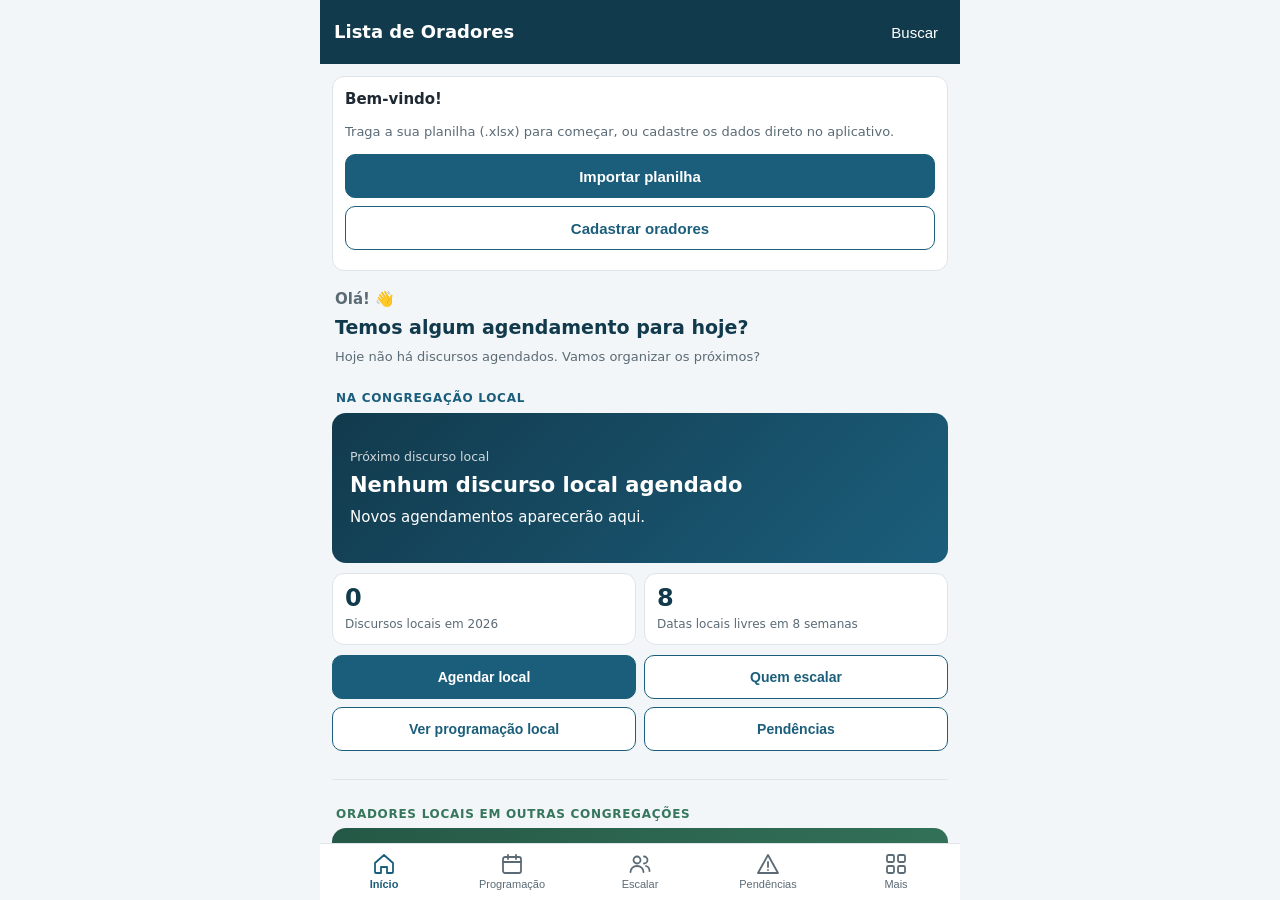
<file: index.html>
<!doctype html>
<html lang="pt-BR">
<head>
<meta charset="utf-8">
<meta name="viewport" content="width=device-width,initial-scale=1,viewport-fit=cover">
<meta name="theme-color" content="#1B5E7B">
<meta name="mobile-web-app-capable" content="yes">
<meta name="apple-mobile-web-app-capable" content="yes">
<link rel="manifest" href="manifest.json">
<link rel="icon" type="image/png" sizes="192x192" href="./icone_app_192.png">
<link rel="apple-touch-icon" href="./icone_app_192.png">
<title>Lista de Oradores</title>
<style>:root{--p:#1B5E7B;--pd:#123A4D;--pl:#E3F1F7;--txt:#1F2933;--mut:#5B6B76;--line:#DDE5EA;--bg:#F3F6F8;--card:#fff;--warn:#7A5200;--warnbg:#FFF4D6;--ok:#17653A;--okbg:#E3F4E8;--bad:#9B1C1C;--badbg:#FDE8E8;--acc:#2A7F9E}
*{box-sizing:border-box;-webkit-tap-highlight-color:transparent}
html,body{margin:0;height:100%;background:var(--bg);color:var(--txt);font:15px/1.4 system-ui,-apple-system,"Segoe UI",Roboto,sans-serif}
#app{display:flex;flex-direction:column;height:100%;max-width:640px;margin:0 auto;background:var(--bg)}
#top{background:var(--pd);color:#fff;padding:calc(10px + env(safe-area-inset-top)) 14px 10px;display:flex;align-items:center;gap:10px;min-height:54px}
#top h1{font-size:18px;margin:0;font-weight:600;flex:1}
#top button{background:transparent;border:0;color:#fff;font-size:22px;padding:4px 8px;cursor:pointer;display:none}
#view{flex:1;overflow-y:auto;padding:12px 12px 90px}
#tabs{display:flex;background:#fff;border-top:1px solid var(--line);padding-bottom:env(safe-area-inset-bottom)}
#tabs button{flex:1;border:0;background:none;padding:8px 2px 7px;color:var(--mut);font-size:11px;display:flex;flex-direction:column;align-items:center;gap:2px;cursor:pointer;min-height:56px}
#tabs button.on{color:var(--p);font-weight:600}
#tabs svg{width:24px;height:24px}
svg.i{width:20px;height:20px;fill:none;stroke:currentColor;stroke-width:1.8;stroke-linecap:round;stroke-linejoin:round;vertical-align:middle}
.card{background:var(--card);border:1px solid var(--line);border-radius:12px;padding:12px;margin:0 0 10px}
.card h3{margin:0 0 6px;font-size:15px}
.sub{color:var(--mut);font-size:13px}
.sec{font-size:12px;letter-spacing:.06em;text-transform:uppercase;color:var(--mut);margin:16px 4px 6px;font-weight:600}
.kpis{display:grid;grid-template-columns:1fr 1fr;gap:8px;margin:0 0 10px}
.kpi{background:var(--card);border:1px solid var(--line);border-radius:12px;padding:10px 12px}
.kpi b{display:block;font-size:24px;line-height:1.2;color:var(--pd)}
.kpi span{font-size:12px;color:var(--mut)}
.kpi.warn{background:var(--warnbg);border-color:#f0dca0}.kpi.warn b,.kpi.warn span{color:var(--warn)}
.kpi.ok{background:var(--okbg);border-color:#bfe3cb}.kpi.ok b,.kpi.ok span{color:var(--ok)}
.kpi.wide{grid-column:1/-1;background:var(--pl);border-color:#c7e2ee}
.item{display:flex;gap:10px;align-items:center;background:var(--card);border:1px solid var(--line);border-radius:12px;padding:10px 12px;margin:0 0 8px;cursor:pointer}
.item .d{min-width:46px;text-align:center;background:var(--pl);border-radius:8px;padding:4px 2px;color:var(--pd)}
.item .d b{display:block;font-size:20px;line-height:1.1}.item .d small{font-size:11px;text-transform:uppercase}
.item .m{flex:1;min-width:0}.item .m b{display:block;font-weight:600}
.item .m div{font-size:13px;color:var(--mut);overflow:hidden;text-overflow:ellipsis}
.chip{display:inline-block;font-size:12px;border-radius:999px;padding:2px 8px;margin:3px 4px 0 0;background:var(--pl);color:var(--pd)}
.chip.warn{background:var(--warnbg);color:var(--warn)}.chip.ok{background:var(--okbg);color:var(--ok)}.chip.bad{background:var(--badbg);color:var(--bad)}
.btn{border:1px solid var(--p);background:#fff;color:var(--p);border-radius:10px;padding:10px 14px;font-size:15px;font-weight:600;cursor:pointer;min-height:44px}
.btn.primary{background:var(--p);color:#fff}.btn.danger{border-color:var(--bad);color:var(--bad)}.btn.sm{padding:6px 10px;min-height:34px;font-size:13px}
.btn.block{display:block;width:100%;margin:0 0 8px}
.row{display:flex;gap:8px;flex-wrap:wrap}.row>*{flex:1}
.field{margin:0 0 10px}.field label{display:block;font-size:12px;color:var(--mut);margin:0 0 3px;font-weight:600}
input,select,textarea{width:100%;border:1px solid #c3d0d8;border-radius:10px;padding:10px;font:inherit;background:#fff;color:var(--txt);min-height:44px}
textarea{min-height:140px;font-family:ui-monospace,Consolas,monospace;font-size:13px}
.seg{display:flex;background:#e4ebef;border-radius:10px;padding:3px;margin:0 0 10px}
.seg button{flex:1;border:0;background:none;padding:8px 4px;border-radius:8px;font-size:13px;color:var(--mut);cursor:pointer;font-weight:600}
.seg button.on{background:#fff;color:var(--pd);box-shadow:0 1px 2px #0002}
.fab{position:fixed;right:max(16px,calc(50% - 304px));bottom:calc(76px + env(safe-area-inset-bottom));width:56px;height:56px;border-radius:50%;background:var(--p);color:#fff;border:0;font-size:30px;box-shadow:0 3px 8px #0004;cursor:pointer;z-index:5}
.pick{position:fixed;left:0;right:0;bottom:calc(60px + env(safe-area-inset-bottom));max-width:640px;margin:0 auto;background:var(--pd);color:#fff;padding:10px 12px;display:flex;gap:10px;align-items:center;z-index:5}
.pick div{flex:1;font-size:13px}
#overlay{position:fixed;inset:0;background:#0007;display:none;align-items:flex-end;justify-content:center;z-index:20}
#overlay.on{display:flex}
.sheet{background:#fff;width:100%;max-width:640px;max-height:92%;overflow-y:auto;border-radius:16px 16px 0 0;padding:14px 14px calc(16px + env(safe-area-inset-bottom))}
.sheet h2{margin:0 0 10px;font-size:18px;color:var(--pd)}
.alertbox{border-radius:10px;padding:8px 10px;margin:0 0 10px;font-size:13px;background:var(--warnbg);color:var(--warn)}
.alertbox.okb{background:var(--okbg);color:var(--ok)}
#toast{position:fixed;left:50%;bottom:calc(90px + env(safe-area-inset-bottom));transform:translateX(-50%);background:#123A4Df2;color:#fff;padding:10px 14px;border-radius:10px;font-size:14px;display:none;z-index:30;max-width:90%}
.empty{text-align:center;color:var(--mut);padding:26px 10px}
.bar{height:6px;background:var(--pl);border-radius:3px;margin-top:5px}.bar i{display:block;height:6px;background:var(--acc);border-radius:3px}
.pos{min-width:34px;text-align:center;font-weight:700;color:var(--p)}
.hero{background:linear-gradient(135deg,var(--pd),var(--p));color:#fff;border-radius:14px;padding:14px;margin:0 0 10px}
.hero small{opacity:.8}.hero b{display:block;font-size:20px;margin:2px 0}
.hero .btn{background:#fff;color:var(--pd);border-color:#fff}
@media (prefers-reduced-motion:no-preference){.sheet{animation:up .18s ease-out}@keyframes up{from{transform:translateY(30px);opacity:.4}}}

.home-actions{margin:10px 0 16px;display:grid;grid-template-columns:repeat(auto-fit,minmax(135px,1fr))}
.hero.outgoing{background:linear-gradient(135deg,#245846,#36765c)}
.hero .btn{margin-top:10px}

.theme-azul{--section:#1B5E7B;--section-dark:#123A4D}
.theme-indigo{--section:#394B85;--section-dark:#28365E}
.theme-petroleo{--section:#246775;--section-dark:#174651}
.theme-verde{--section:#36765c;--section-dark:#245846}
.theme-floresta{--section:#286044;--section-dark:#193F2D}
.theme-oliva{--section:#566729;--section-dark:#39461B}
.welcome{padding:8px 3px 18px}.welcome>span{font-size:15px;font-weight:600;color:var(--mut)}
.welcome h2{font-size:19px;line-height:1.35;margin:5px 0 7px;color:var(--pd)}.welcome p{margin:0;color:var(--mut);font-size:13px}
.home-section{padding:0 0 8px}.home-section+.home-section{border-top:1px solid var(--line);padding-top:20px;margin-top:4px}
.home-section .sec{color:var(--section);margin-top:6px}
.home-section .hero{background:linear-gradient(135deg,var(--section-dark),var(--section))}
.next-card{min-height:150px;display:flex;flex-direction:column;justify-content:center;gap:4px;padding:18px}
.next-card b{margin:2px 0;font-size:21px}.next-card .next-topic{font-size:13px;opacity:.9;overflow-wrap:anywhere}
.home-section .btn{color:var(--section);border-color:var(--section)}.home-section .btn.primary{background:var(--section);color:#fff}
.home-section .kpi b{color:var(--section-dark)}
.home-actions{grid-template-columns:repeat(2,minmax(0,1fr));gap:8px}.home-actions .btn{font-size:14px;padding:10px 8px}
.palette-preview{margin-top:8px;border-radius:8px;padding:12px;color:#fff;background:linear-gradient(135deg,var(--section-dark),var(--section));font-size:13px}
.cong-speakers{margin:14px 0;padding:14px 0;border-top:1px solid var(--line)}.cong-speakers h3{font-size:15px;margin:0 0 10px}
.speaker-link{display:flex;flex-direction:column;gap:3px;text-align:left;width:100%;border:1px solid var(--line);background:var(--card);border-radius:9px;padding:11px;margin-bottom:8px;color:var(--txt);font:inherit;cursor:pointer}.speaker-link small{color:var(--mut)}

.calendar-toolbar{display:flex;align-items:center;gap:8px;margin-bottom:10px}.calendar-toolbar h2{flex:1;text-align:center;font-size:18px;text-transform:capitalize;margin:0}.calendar-toolbar .btn{min-width:44px;font-size:24px;padding:2px 10px}
.calendar-grid{display:grid;grid-template-columns:repeat(7,minmax(0,1fr));gap:3px}
.calendar-weekday{text-align:center;font-size:11px;color:var(--mut);padding:6px 0}
.calendar-day{font:inherit;min-height:70px;padding:5px 1px;border:1px solid var(--line);border-radius:7px;background:var(--card);color:var(--txt);cursor:pointer;display:flex;flex-direction:column;align-items:center;gap:4px}
.calendar-day.selected{outline:2px solid var(--p);outline-offset:-2px;background:var(--pl)}.calendar-day.today b{text-decoration:underline;text-underline-offset:3px}
.calendar-counts{display:flex;flex-wrap:wrap;justify-content:center;gap:2px;font-size:10px;line-height:1.4}.calendar-local{color:#123A4D;background:#E3F1F7;border-radius:3px;padding:0 2px}.calendar-envio{color:#193F2D;background:#E3F4E8;border-radius:3px;padding:0 2px}.calendar-free{color:var(--mut);font-size:9px}
.calendar-details h3{font-size:16px}.calendar-day:focus-visible{outline:3px solid var(--p);outline-offset:2px}

/* Aparência, leitura e navegação por teclado */
:root[data-theme="dark"]{color-scheme:dark;--bg:#111A21;--card:#1B2832;--txt:#EDF3F7;--mut:#B7C8D3;--line:#425360;--p:#87CDE9;--pd:#BCE7F7;--pl:#253E4C;--warn:#FFE1A0;--warnbg:#493B20;--ok:#A5E5BD;--okbg:#223F30;--bad:#FFB9B9;--badbg:#4A2B2E;--acc:#85CDE6}
[data-theme="dark"] #top{background:#123A4D}[data-theme="dark"] #tabs,[data-theme="dark"] .sheet,[data-theme="dark"] input,[data-theme="dark"] select,[data-theme="dark"] textarea,[data-theme="dark"] .btn{background:var(--card);color:var(--txt)}
[data-theme="dark"] .btn.primary{background:#1B5E7B;color:#fff;border-color:#87CDE9}[data-theme="dark"] .seg{background:#101B24}[data-theme="dark"] .seg button.on{background:#314958;color:#fff}
[data-theme="dark"] .hero{background:linear-gradient(135deg,#123A4D,#1B5E7B)}[data-theme="dark"] .home-section .kpi b,[data-theme="dark"] .home-section .sec{color:var(--txt)}[data-theme="dark"] .home-section .btn{color:var(--txt);border-color:#829EAD}[data-theme="dark"] .home-section .btn.primary{background:var(--section);color:#fff}
:root[data-contrast="high"]{--txt:#101820;--mut:#263D4C;--line:#657A88;--p:#104967}
:root[data-theme="dark"][data-contrast="high"]{--txt:#fff;--mut:#E0EBF1;--line:#A7BDCB;--p:#BCEBFF}
:root[data-text="grande"] body{font-size:17px}:root[data-text="maior"] body{font-size:19px}
[data-text="grande"] .sub,[data-text="grande"] .item .m div,[data-text="grande"] .field label{font-size:15px}
[data-text="maior"] .sub,[data-text="maior"] .item .m div,[data-text="maior"] .field label{font-size:17px}
[data-text="maior"] .btn{font-size:18px}[data-text="maior"] .home-actions{grid-template-columns:1fr}
:focus-visible{outline:3px solid var(--acc);outline-offset:3px}
.btn.sm{min-height:44px}.seg button{min-height:44px}#searchButton{display:block!important;font-size:15px!important;min-width:44px;min-height:44px}
.item,.card,.sheet{overflow-wrap:anywhere}.row>.field{min-width:130px}.sheet textarea{max-width:100%}
@media(prefers-reduced-motion:reduce){*,*::before,*::after{animation:none!important;scroll-behavior:auto!important;transition:none!important}}

[data-theme="dark"] .home-section .hero{background:linear-gradient(135deg,var(--section-dark),var(--section))}

#tabs button{min-width:0;overflow-wrap:anywhere}
[data-text="grande"] #tabs button{font-size:12px}[data-text="maior"] #tabs button{font-size:13px}
#toast .btn{margin-left:6px;background:var(--card);color:var(--txt)}

[data-text="grande"] .kpi span,[data-text="grande"] .chip{font-size:13px}[data-text="maior"] .kpi span,[data-text="maior"] .chip{font-size:15px}

/* Pendências: informação acima, ações no rodapé. */
.pend-filters{display:grid;grid-template-columns:repeat(2,minmax(0,1fr));gap:12px}
.pend-filters .field{min-width:0;margin:0}.pend-filters select{max-width:100%}
.pend-summary{margin:12px 0 16px;line-height:1.6}
.pend-card{padding:16px;margin-bottom:12px}.pend-card p{margin:0}
.pend-heading{display:flex;justify-content:space-between;align-items:baseline;flex-wrap:wrap;gap:4px 12px;margin-bottom:12px}
.pend-heading>span:first-child{font-weight:600}.pend-card h3{margin-bottom:4px}
.pend-status{display:flex;flex-wrap:wrap;gap:6px;margin-top:12px}.pend-status .chip{margin:0}
.pend-card .pend-request{margin-top:10px}
.pend-actions{display:flex;flex-wrap:wrap;align-items:stretch;gap:8px;border-top:1px solid var(--line);padding-top:12px;margin-top:14px}
.pend-actions .btn{display:flex;align-items:center;justify-content:center;gap:7px;flex:1 1 auto;overflow-wrap:anywhere}
.pend-actions .i{flex-shrink:0}.pend-actions .quiet{border-color:transparent;background:transparent;color:var(--mut);flex:0 1 auto}
@media(max-width:380px){.pend-filters{grid-template-columns:1fr}.pend-actions .quiet{flex-basis:100%}}
[data-text="maior"] .pend-filters{grid-template-columns:1fr}
[data-text="maior"] .pend-heading,[data-text="maior"] .pend-actions{flex-direction:column;align-items:stretch}
</style>
</head>
<body>
<div id="app">
  <header id="top"><button id="back" aria-label="Voltar">‹</button><h1>Lista de Oradores</h1><button id="searchButton" data-go="busca" aria-label="Abrir busca geral">Buscar</button></header>
  <main id="view"></main>
  <nav id="tabs">
    <button data-go="inicio"><svg class="i" viewBox="0 0 24 24"><path d="M3 11l9-8 9 8v9a1 1 0 0 1-1 1h-5v-6H9v6H4a1 1 0 0 1-1-1z"/></svg>Início</button>
    <button data-go="prog"><svg class="i" viewBox="0 0 24 24"><rect x="3" y="5" width="18" height="16" rx="2"/><path d="M3 10h18M8 3v4M16 3v4"/></svg>Programação</button>
    <button data-go="escalar"><svg class="i" viewBox="0 0 24 24"><circle cx="9" cy="8" r="3.5"/><path d="M2.5 20c0-3.5 3-6 6.5-6s6.5 2.5 6.5 6"/><path d="M16 4.5a3.5 3.5 0 0 1 0 7M18 14c2.2.6 3.5 2.6 3.5 5"/></svg>Escalar</button>
    <button data-go="pend"><svg class="i" viewBox="0 0 24 24"><path d="M12 3l10 18H2z"/><path d="M12 10v5M12 18h.01"/></svg>Pendências</button>
    <button data-go="mais"><svg class="i" viewBox="0 0 24 24"><rect x="3" y="3" width="7" height="7" rx="1.5"/><rect x="14" y="3" width="7" height="7" rx="1.5"/><rect x="3" y="14" width="7" height="7" rx="1.5"/><rect x="14" y="14" width="7" height="7" rx="1.5"/></svg>Mais</button>
  </nav>
</div>
<div id="overlay"></div>
<div id="toast" role="status" aria-live="polite"></div>
<script>/* Lista de Oradores — lógica (sem interface). Datas internas = número de dias desde 1970-01-01 (UTC). */
(function (root) {
  const p2 = n => String(n).padStart(2, '0');
  const D = {
    parse(s) {
      if (!/^\d{4}-\d{2}-\d{2}$/.test(String(s))) return NaN;
      const [y, m, d] = s.split('-').map(Number), t = new Date(0);
      t.setUTCFullYear(y, m - 1, d);
      return t.getUTCFullYear() === y && t.getUTCMonth() === m - 1 && t.getUTCDate() === d ? t.getTime() / 86400000 : NaN;
    },
    iso(n) { const t = new Date(n * 86400000); return t.getUTCFullYear() + '-' + p2(t.getUTCMonth() + 1) + '-' + p2(t.getUTCDate()); },
    today() { const t = new Date(); return Date.UTC(t.getFullYear(), t.getMonth(), t.getDate()) / 86400000; },
    dow(n) { return new Date(n * 86400000).getUTCDay(); },
    year(n) { return new Date(n * 86400000).getUTCFullYear(); },
    br(n) { const t = new Date(n * 86400000); return p2(t.getUTCDate()) + '/' + p2(t.getUTCMonth() + 1); },
    brFull(n) { const t = new Date(n * 86400000); return p2(t.getUTCDate()) + '/' + p2(t.getUTCMonth() + 1) + '/' + t.getUTCFullYear(); },
    dow3(n) { return ['dom', 'seg', 'ter', 'qua', 'qui', 'sex', 'sáb'][D.dow(n)]; },
    dowFull(n) { return ['domingo', 'segunda', 'terça', 'quarta', 'quinta', 'sexta', 'sábado'][D.dow(n)]; },
    fromSerial(s) { return Math.floor(s) - 25569; }
  };
  const norm = s => String(s == null ? '' : s).replace(/\s+/g, ' ').trim();
  const key = s => norm(s).toLowerCase();
  const num = v => { const n = Number(String(v).replace(',', '.')); return isFinite(n) && String(v).trim() !== '' ? n : null; };
  let _id = 0; const newId = () => 'p' + Date.now().toString(36) + (++_id).toString(36) + Math.random().toString(36).slice(2, 5);

  function emptyState() {
    return { v: 1, config: { intervalo: 90, diaSemana: 0, diasPendencias: 30, horaPadrao: '17h', modelo: '', local: '', visualizacao: 'lista', temaVisual: 'claro', tamanhoTexto: 'normal', altoContraste: false }, oradores: [], congregacoes: [], horarios: {}, esbocos: [], prog: [], informes: [], lixeira: [] };
  }
  function restoreState(s) {
    if (!s || s.v !== 1 || !['prog', 'oradores', 'esbocos'].every(k => Array.isArray(s[k]))) throw new Error('estrutura de backup inválida');
    const validString = value => typeof value === 'string';
    if (!s.oradores.every(o => o && validString(o.nome) && norm(o.nome) && validString(o.cong)) ||
        !s.esbocos.every(e => e && Number.isInteger(e.n) && e.n > 0 && validString(e.tema)) ||
        !s.prog.every(p => p && validString(p.orador) && Number.isFinite(D.parse(p.data)) && (p.esboco == null || p.esboco === '' || (Number.isInteger(p.esboco) && p.esboco > 0)))) throw new Error('registros inválidos no backup');
    const out = JSON.parse(JSON.stringify(s)), defaults = emptyState();
    out.config = Object.assign(defaults.config, out.config);
    for (const k of ['intervalo', 'diasPendencias', 'diaSemana']) {
      if (!Number.isInteger(out.config[k]) || out.config[k] < (k === 'diasPendencias' ? 1 : 0) || (k === 'diaSemana' && out.config[k] > 6)) throw new Error('configurações inválidas');
    }
    if (!['lista', 'calendario'].includes(out.config.visualizacao)) out.config.visualizacao = 'lista';
    if (!['claro','escuro','sistema'].includes(out.config.temaVisual)) out.config.temaVisual = 'claro';
    if (!['normal','grande','maior'].includes(out.config.tamanhoTexto)) out.config.tamanhoTexto = 'normal';
    out.config.altoContraste = out.config.altoContraste === true;
    out.informes = out.informes || []; out.lixeira = out.lixeira || [];
    if (!Array.isArray(out.informes) || !out.informes.every(x => x && typeof x.id === 'string' && typeof x.texto === 'string' && typeof x.quando === 'string' && x.snapshot && typeof x.snapshot === 'object')) throw new Error('histórico de informes inválido');
    if (!Array.isArray(out.lixeira) || !out.lixeira.every(x => x && typeof x.id === 'string' && ['prog','oradores','esbocos','congregacoes'].includes(x.colecao) && Number.isFinite(x.quando) && Number.isInteger(x.index) && x.index >= 0 && x.registro != null)) throw new Error('exclusões inválidas');
    out.lixeira = out.lixeira.filter(x => Date.now()-x.quando <= 7*86400000).slice(-50);
    out.congregacoes = out.congregacoes || [];
    if (!Array.isArray(out.congregacoes) || !out.congregacoes.every(validString)) throw new Error('congregações inválidas');
    out.horarios = out.horarios || {};
    if (typeof out.horarios !== 'object' || Array.isArray(out.horarios)) throw new Error('horários inválidos');
    const ids = new Set();
    out.prog.forEach(p => { if (typeof p.id !== 'string' || !p.id || ids.has(p.id)) p.id = newId(); ids.add(p.id); });
    if (typeof out.config.local !== 'string') throw new Error('congregação local inválida');
    out.prog.forEach(p => {
      if (p.tipo != null && !['local', 'envio'].includes(p.tipo)) throw new Error('modalidade inválida');
      for (const k of ['origem', 'destino']) if (p[k] != null && typeof p[k] !== 'string') throw new Error('congregação inválida');
      if (p.tipo === 'envio' && (!norm(p.origem) || !norm(p.destino) || key(p.origem) === key(p.destino))) throw new Error('envio sem origem e destino distintos');
    });
    return out;
  }
  function congDe(st, nome) { const o = st.oradores.find(o => key(o.nome) === key(nome)); return o ? o.cong : ''; }
  function temaDe(st, n) { const e = st.esbocos.find(e => e.n === Number(n)); return e ? norm(e.tema) : ''; }
  function allCongs(st) {
    const set = new Map();
    st.oradores.forEach(o => { if (norm(o.cong)) set.set(key(o.cong), norm(o.cong)); });
    if (norm(st.config.local)) set.set(key(st.config.local), norm(st.config.local));
    st.prog.forEach(p => { for (const c of [p.origem, p.destino]) if (norm(c)) set.set(key(c), norm(c)); });
    st.congregacoes.forEach(c => { if (norm(c)) set.set(key(c), norm(c)); });
    return [...set.values()].sort((a, b) => a.localeCompare(b, 'pt-BR'));
  }
  // Registros antigos continuam locais; os novos guardam origem e destino históricos.
  function origemDe(st, p) { return norm(p.origem) || congDe(st, p.orador); }
  function destinoDe(st, p) { return norm(p.destino) || (p.tipo === 'envio' ? '' : norm(st.config.local)); }
  function localRows(st) { return rows(st).filter(p => p.tipo !== 'envio'); }
  function participa(r, c) { return key(r.origem) === key(c) || key(r.destino) === key(c); }
  function arranjos(st) {
    const R = rows(st);
    return allCongs(st).filter(c => key(c) !== key(st.config.local)).map(nome => ({ nome,
      recebidos: R.filter(r => r.tipo !== 'envio' && key(r.origem) === key(nome)).length,
      enviados: R.filter(r => r.tipo === 'envio' && key(r.destino) === key(nome)).length,
      proximos: R.filter(r => participa(r, nome) && r.d >= D.today()).length
    }));
  }
  function rows(st) {
    return st.prog.filter(p => p.data).map(p => ({ ...p, d: D.parse(p.data), tipo: p.tipo || 'local', origem: origemDe(st, p), destino: destinoDe(st, p), cong: origemDe(st, p) }));
  }
  function calendario(st, mesISO, modalidade = 'todos', orador = '') {
    const first = D.parse(mesISO + '-01');
    if (!Number.isFinite(first)) return null;
    const date = new Date(first * 86400000);
    date.setUTCMonth(date.getUTCMonth() + 1);
    const end = date.getTime() / 86400000, start = first - D.dow(first);
    const R = rows(st).filter(r => (modalidade === 'todos' || r.tipo === modalidade) && (!orador || key(r.orador) === key(orador)));
    const cells = [];
    for (let d = start; d < end || cells.length % 7; d++) {
      const registros = R.filter(r => r.d === d), locais = registros.filter(r => r.tipo !== 'envio').length;
      cells.push({ data: D.iso(d), d, noMes: d >= first && d < end, registros, locais, envios: registros.length - locais,
        livre: D.dow(d) === st.config.diaSemana && !localRows(st).some(r => r.d === d && norm(r.orador)) });
    }
    return { cells, first, end: end - 1 };
  }
  /* ---------- alerta de repetição ---------- */
  function alerta(st, row) {
    const N = Number(st.config.intervalo) || 0, d = D.parse(row.data);
    const others = st.prog.filter(p => p.id !== row.id && p.data);
    const pick = fn => others.find(fn) || null;
    const orador = row.tipo !== 'envio' && norm(row.orador) ? pick(p => p.tipo !== 'envio' && key(p.orador) === key(row.orador) && Math.abs(D.parse(p.data) - d) < N) : null;
    const esboco = row.tipo !== 'envio' && row.esboco ? pick(p => p.tipo !== 'envio' && key(destinoDe(st, p)) === key(destinoDe(st, row)) && Number(p.esboco) === Number(row.esboco) && Math.abs(D.parse(p.data) - d) < N) : null;
    const conflito = norm(row.orador) ? pick(p => key(p.orador) === key(row.orador) && D.parse(p.data) === d) : null;
    return { orador, esboco, conflito, any: !!(orador || esboco) };
  }
  /* ---------- histórico: último (<= ref) e próximo (> ref) ---------- */
  function lastNext(list, ref) {
    let last = null, next = null;
    for (const r of list) {
      if (r.d <= ref) { if (!last || r.d > last.d) last = r; }
      else if (!next || r.d < next.d) next = r;
    }
    return { last, next };
  }
  const sortNever = (a, b) => (a.lastD == null ? -1e12 : a.lastD) - (b.lastD == null ? -1e12 : b.lastD);
  /* ---------- Escalar ---------- */
  function escalar(st, dateISO, N, congFilter) {
    const d = D.parse(dateISO), R = rows(st); N = Number(N);
    const oradores = [];
    st.oradores.forEach((o, idx) => {
      if (congFilter && key(o.cong) !== key(congFilter)) return;
      const mine = R.filter(r => key(r.orador) === key(o.nome));
      const busy = mine.find(r => r.d === d || (r.tipo !== 'envio' && Math.abs(r.d - d) < N));
      const { last, next } = lastNext(mine, d);
      oradores.push({ nome: o.nome, cong: o.cong, livre: !busy, conflito: busy || null, lastD: last ? last.d : null, dias: last ? d - last.d : null, lastEsb: last ? last.esboco : null, next: next ? next.d : null, idx });
    });
    const disponiveis = oradores.filter(o => o.livre).sort(sortNever);
    const congs = allCongs(st).map((c, idx) => {
      const mine = R.filter(r => participa(r, c));
      const { last, next } = lastNext(mine, d);
      return { nome: c, lastD: last ? last.d : null, dias: last ? d - last.d : null, lastOrador: last ? last.orador : null, next: next ? next.d : null, nextOrador: next ? next.orador : null, idx };
    }).sort(sortNever);
    const esbocos = st.esbocos.map((e, idx) => {
      const mine = R.filter(r => r.tipo !== 'envio' && Number(r.esboco) === e.n);
      const busy = mine.find(r => Math.abs(r.d - d) < N);
      const { last, next } = lastNext(mine, d);
      return { n: e.n, tema: norm(e.tema), livre: !busy, lastD: last ? last.d : null, dias: last ? d - last.d : null, lastOrador: last ? last.orador : null, next: next ? next.d : null, nextOrador: next ? next.orador : null, idx };
    });
    const esbDisp = esbocos.filter(e => e.livre).sort(sortNever);
    return { disponiveis, total: oradores.length, congs, esbDisp, esbLivres: esbDisp.length };
  }
  /* ---------- Rodízio (referência = hoje) ---------- */
  function rodizio(st, ref, modalidade = 'todos', ini = '', fim = '') {
    const R = rows(st).filter(r => (modalidade === 'todos' || r.tipo === modalidade) && (!ini || r.d >= D.parse(ini)) && (!fim || r.d <= D.parse(fim)));
    const oradores = st.oradores.filter(o => modalidade !== 'envio' || key(o.cong) === key(st.config.local)).map((o, idx) => {
      const mine = R.filter(r => key(r.orador) === key(o.nome)); const { last, next } = lastNext(mine, ref);
      return { nome: o.nome, cong: o.cong, lastD: last ? last.d : null, dias: last ? ref - last.d : null, lastEsb: last ? last.esboco : null, next: next ? next.d : null, nextEsb: next ? next.esboco : null, idx };
    }).sort(sortNever);
    const congs = allCongs(st).map((c, idx) => {
      const mine = R.filter(r => participa(r, c)); const { last, next } = lastNext(mine, ref);
      return { nome: c, lastD: last ? last.d : null, dias: last ? ref - last.d : null, lastOrador: last ? last.orador : null, next: next ? next.d : null, nextOrador: next ? next.orador : null, idx };
    }).sort(sortNever);
    const esbocos = st.esbocos.map((e, idx) => {
      const mine = R.filter(r => Number(r.esboco) === e.n); const { last, next } = lastNext(mine, ref);
      return { n: e.n, tema: norm(e.tema), lastD: last ? last.d : null, dias: last ? ref - last.d : null, lastOrador: last ? last.orador : null, next: next ? next.d : null, nextOrador: next ? next.orador : null, idx };
    }).sort(sortNever);
    return { oradores, congs, esbocos };
  }
  /* ---------- Pendências ---------- */
  function faltas(p) {
    const f = [];
    if (!norm(p.orador)) f.push('orador');
    if (p.tipo !== 'envio' && norm(p.confirmado).toUpperCase() !== 'SIM') f.push('confirmação');
    if (p.cantico === '' || p.cantico == null) f.push('cântico');
    if (!norm(p.imagens)) f.push('imagens');
    return f;
  }
  function pendencias(st, today, dias) {
    const R = rows(st).filter(r => r.d >= today && r.d <= today + Number(dias)).sort((a, b) => a.d - b.d);
    const lista = R.map(r => ({ ...r, faltas: faltas(r), faltam: r.d - today })).filter(r => r.faltas.length);
    const count = k => lista.filter(r => r.faltas.includes(k)).length;
    return { total: R.length, lista, semConfirmacao: count('confirmação'), semCantico: count('cântico'), semImagens: count('imagens'), semOrador: count('orador') };
  }
  /* ---------- Datas livres ---------- */
  function datasLivres(st, iniISO, fimISO, dow) {
    const ini = D.parse(iniISO), fim = D.parse(fimISO), R = localRows(st), out = [];
    if (!(fim >= ini)) return out;
    let d = ini + ((Number(dow) - D.dow(ini) + 7) % 7);
    for (; d <= fim; d += 7) {
      const doDia = R.filter(r => r.d === d);
      if (!doDia.length) out.push({ d, situacao: 'Data não lançada' });
      else if (!doDia.some(r => norm(r.orador))) out.push({ d, situacao: 'Lançada, sem orador', id: doDia[0].id });
    }
    return out;
  }
  /* ---------- Compartilhar ---------- */
  function compartilhar(st, iniISO, fimISO, modalidade = 'todos', orador = '') {
    const ini = D.parse(iniISO), fim = D.parse(fimISO);
    const R = rows(st).filter(r => r.d >= ini && r.d <= fim && (modalidade === 'todos' || r.tipo === modalidade) && (!orador || key(r.orador) === key(orador))).sort((a, b) => a.d - b.d);
    const head = '*' + (modalidade === 'envio' ? 'Envios para outras congregações' : modalidade === 'local' ? 'Discursos na congregação local' : 'Programação de discursos') + (orador ? ' — ' + norm(orador) : '') + ' (' + D.brFull(ini) + ' a ' + D.brFull(fim) + ')*';
    if (!R.length) return head + '\nNenhum discurso no período';
    const lines = R.map(r => {
      const orad = norm(r.orador) ? norm(r.orador) + (r.cong ? ' (' + r.cong + ')' : '') : 'orador a definir';
      const tema = r.esboco ? ' - Nº ' + r.esboco + ': ' + temaDe(st, r.esboco) : ' - tema a definir';
      return D.br(r.d) + ' (' + D.dow3(r.d) + ') - ' + (r.tipo === 'envio' ? '[Envio] ' : '[Local] ') + orad + ' → ' + (r.destino || 'congregação local') + tema;
    });
    return head + '\n' + lines.join('\n');
  }
  /* ---------- Relatórios ---------- */
  function ranking(items) {
    items.sort((a, b) => b.count - a.count || String(a.nome != null ? a.nome : a.n).localeCompare(String(b.nome != null ? b.nome : b.n), 'pt-BR', { numeric: true }));
    let pos = 0; items.forEach((it, i) => { if (i === 0 || it.count !== items[i - 1].count) pos = i + 1; it.pos = pos; });
    return items;
  }
  function relatorios(st, iniISO, fimISO, modalidade = 'todos') {
    const lo = iniISO ? D.parse(iniISO) : -1e9, hi = fimISO ? D.parse(fimISO) : 1e9;
    const R = rows(st).filter(r => r.d >= lo && r.d <= hi && (modalidade === 'todos' || r.tipo === modalidade));
    const oradores = ranking(st.oradores.map(o => ({ nome: o.nome, cong: o.cong, count: R.filter(r => key(r.orador) === key(o.nome)).length })));
    // Ranking de parceiras: origem nos recebimentos, destino nos envios.
    const congs = ranking(allCongs(st).filter(c => key(c) !== key(st.config.local)).map(c => ({
      nome: c,
      count: R.filter(r => key(r.tipo === 'envio' ? r.destino : r.origem) === key(c)).length
    })));
    const esbocos = ranking(st.esbocos.map(e => ({ n: e.n, tema: norm(e.tema), count: R.filter(r => Number(r.esboco) === e.n).length })));
    return { total: R.length, oradores, congs, esbocos };
  }
  /* ---------- Indicadores da tela inicial ---------- */
  function indicadores(st, today) {
    const R = localRows(st);
    const futuros = R.filter(r => r.d >= today).sort((a, b) => a.d - b.d);
    const prox = futuros[0] || null;
    const ano = D.year(today);
    const pend = pendencias(st, today, st.config.diasPendencias || 30);
    const livres = datasLivres(st, D.iso(today), D.iso(today + 55), st.config.diaSemana).length;
    const confirmados = R.filter(r => norm(r.confirmado).toUpperCase() === 'SIM').length;
    return { prox, discursosAno: R.filter(r => D.year(r.d) === ano).length, pendencias: pend.lista.length, livres8: livres, oradores: st.oradores.length, total: R.length, confirmados };
  }

  /* ---------- Histórico por orador, congregação ou esboço ---------- */
  function historico(st, tipo, id, today, modalidade = 'todos') {
    const R = rows(st).filter(r => modalidade === 'todos' || r.tipo === modalidade).sort((a, b) => a.d - b.d);
    const L = tipo === 'o' ? R.filter(r => key(r.orador) === key(id)) : tipo === 'c' ? R.filter(r => participa(r, id)) : R.filter(r => Number(r.esboco) === Number(id));
    const dec = r => ({ id: r.id, d: r.d, data: r.data, orador: r.orador, cong: r.cong, tipo: r.tipo, origem: r.origem, destino: r.destino, esboco: r.esboco, tema: r.esboco ? temaDe(st, r.esboco) : '', confirmado: r.confirmado, pedido: r.pedido || '' });
    const past = L.filter(r => r.d < today).map(dec).reverse(), future = L.filter(r => r.d >= today).map(dec);
    return { past, future, total: L.length, last: past[0] || null, next: future[0] || null };
  }
  /* ---------- Mensagem de confirmação ---------- */
  const MODELO_PADRAO = 'Olá, {nome}!\n\nO irmão foi convidado para proferir o discurso: {tema}\nna congregação: {congregacao}\nno dia {data}\nàs {hora}.\n\nConfirme por gentileza se poderá comparecer.\nEm caso positivo, já pode nos informar também o número do cântico e as mídias que serão executadas durante o discurso.\n\nDe já agradecemos! Até Breve!';
  function horaDe(st, p) { return norm(p.hora) || norm((st.horarios || {})[key(destinoDe(st, p))]) || norm(st.config.horaPadrao); }
  function mensagemConfirmacao(st, p) {
    if (!norm(p.orador) || !p.data) return null;
    if (p.tipo === 'envio') return informeEnvio(st, p);
    const hora = horaDe(st, p), modelo = norm(st.config.modelo) ? st.config.modelo : MODELO_PADRAO;
    let t = modelo; if (!hora) t = t.split('\n').filter(l => !l.includes('{hora}')).join('\n');
    const map = { nome: norm(p.orador), tema: (p.esboco ? temaDe(st, p.esboco) : '') || '(tema a definir)', congregacao: destinoDe(st, p) || '(congregação local a definir)', data: D.brFull(D.parse(p.data)), hora };
    return t.replace(/\{(\w+)\}/g, (m, k) => k in map ? map[k] : m);
  }
  function informeEnvio(st, p) {
    if (!norm(p.orador) || !Number.isFinite(D.parse(p.data))) return null;
    return 'Olá, ' + norm(p.orador) + '!\n\nSegue sua programação de discurso:\nCongregação: ' + (destinoDe(st, p) || '(a definir)') + '\nData: ' + D.brFull(D.parse(p.data)) + '\nHorário: ' + (horaDe(st, p) || '(a definir)') + '\nEsboço: ' + (p.esboco ? 'Nº ' + p.esboco : '(a definir)') + '\nTema: ' + (temaDe(st, p.esboco) || '(a definir)') + '\n\nObrigado pela sua disposição!';
  }
  function vcardPhones(text) {
    const lines = String(text).replace(/\r?\n[ \t]/g, '').split(/\r?\n/);
    const result = []; let inCard = false, name = '', phones = [];
    const flush = () => phones.forEach(phone => result.push({ nome: name, fone: phone }));
    for (const line of lines) {
      if (/^BEGIN:VCARD$/i.test(line.trim())) { inCard = true; name = ''; phones = []; continue; }
      if (/^END:VCARD$/i.test(line.trim())) { if (inCard) flush(); inCard = false; continue; }
      if (!inCard) continue;
      const colon = line.indexOf(':'); if (colon < 0) continue;
      const field = line.slice(0, colon).split(';')[0].split('.').pop().toUpperCase();
      const value = line.slice(colon + 1).replace(/\\n/gi, ' ').replace(/\\([,;\\])/g, '$1').trim();
      if (field === 'FN') name = value;
      if (field === 'TEL') { const phone = value.replace(/^tel:/i, '').split(';')[0]; if (/\d/.test(phone) && !phones.includes(phone)) phones.push(phone); }
    }
    return result;
  }
  function foneWa(f) {
    const d = String(f == null ? '' : f).replace(/\D/g, ''); if (!d) return '';
    if (d.startsWith('55') && d.length >= 12) return d;
    return d.length === 10 || d.length === 11 ? '55' + d : d;
  }
  function confirmacoes(st, today, dias) {
    return localRows(st).filter(r => r.d >= today && r.d <= today + Number(dias) && norm(r.orador) && norm(r.confirmado).toUpperCase() !== 'SIM').sort((a, b) => a.d - b.d)
      .map(r => ({ ...r, status: r.pedido ? 'aguardando' : 'novo', diasPedido: r.pedido ? today - D.parse(r.pedido) : null, fone: ((st.oradores.find(o => key(o.nome) === key(r.orador)) || {}).fone) || '' }));
  }
  const searchKey = s => key(s).normalize('NFD').replace(/[\u0300-\u036f]/g, '');
  function ordenar(list, campo = 'nome', desc = false) {
    return list.slice().sort((a,b) => {
      const av = a[campo] == null ? '' : a[campo], bv = b[campo] == null ? '' : b[campo];
      return (typeof av === 'number' && typeof bv === 'number' ? av-bv : String(av).localeCompare(String(bv),'pt-BR',{numeric:true,sensitivity:'base'})) * (desc ? -1 : 1) || String(a.nome || a.orador || '').localeCompare(String(b.nome || b.orador || ''),'pt-BR');
    });
  }
  function buscar(st, query, campo = 'nome') {
    const words = searchKey(query).split(/\s+/).filter(Boolean), found = [];
    const add = (tipo, id, nome, cong, data, text) => { if (words.every(w => searchKey(text).includes(w))) found.push({tipo,id,nome,cong,data}); };
    st.oradores.forEach(o => add('o',o.nome,o.nome,o.cong,'',[o.nome,o.cong,o.fone].join(' ')));
    allCongs(st).forEach(c => add('c',c,c,c,'',c));
    st.esbocos.forEach(e => add('e',e.n,'Nº ' + e.n + ' · ' + e.tema,'','',e.n + ' ' + e.tema));
    rows(st).forEach(r => add('p',r.id,r.orador || 'Orador a definir',r.destino,r.data,[r.orador,r.origem,r.destino,r.data,D.brFull(r.d),r.esboco,temaDe(st,r.esboco),r.tipo].join(' ')));
    return ordenar(found,campo);
  }
  function snapshotInforme(st, p) {
    return { data:p.data, orador:p.orador, destino:destinoDe(st,p), esboco:p.esboco, tema:temaDe(st,p.esboco), hora:horaDe(st,p), tipo:p.tipo || 'local' };
  }
  function registrarInforme(st, p, texto, acao) {
    if (!Array.isArray(st.informes)) st.informes = [];
    const log = {id:newId(),programacao:p.id,quando:new Date().toISOString(),acao,texto, snapshot:snapshotInforme(st,p)};
    st.informes.push(log); return log;
  }
  function informeAlterado(st, log) {
    const p = st.prog.find(p => p.id === log.programacao);
    return !p || JSON.stringify(snapshotInforme(st,p)) !== JSON.stringify(log.snapshot);
  }
  function excluirRecente(st, colecao, index, now = Date.now()) {
    if (!['prog','oradores','esbocos','congregacoes'].includes(colecao) || !st[colecao][index]) return false;
    if (!Array.isArray(st.lixeira)) st.lixeira = [];
    st.lixeira = st.lixeira.filter(x => now - x.quando <= 7*86400000);
    const registro = JSON.parse(JSON.stringify(st[colecao][index]));
    st.lixeira.push({id:newId(),colecao,registro,index,quando:now,hora:colecao === 'congregacoes' ? st.horarios[key(registro)] || '' : ''});
    st.lixeira = st.lixeira.slice(-50); st[colecao].splice(index,1); return true;
  }
  function restaurarExclusao(st, id, now = Date.now()) {
    const item = (st.lixeira || []).find(x => x.id === id);
    if (!item || now - item.quando > 7*86400000) throw new Error('Prazo de restauração encerrado.');
    const r = item.registro, list = st[item.colecao];
    if (item.colecao === 'prog') {
      if (!r || !Number.isFinite(D.parse(r.data)) || typeof r.orador !== 'string' || list.some(p => p.id === r.id) || alerta(st,r).conflito) throw new Error('Há conflito com uma programação atual ou o registro é inválido.');
    } else if (item.colecao === 'oradores') {
      if (!r || typeof r.nome !== 'string' || typeof r.cong !== 'string' || list.some(o => key(o.nome) === key(r.nome))) throw new Error('O nome do orador já existe ou é inválido.');
    } else if (item.colecao === 'esbocos') {
      if (!r || !Number.isInteger(r.n) || r.n <= 0 || typeof r.tema !== 'string' || list.some(e => e.n === r.n)) throw new Error('O número do esboço já existe ou é inválido.');
    } else if (typeof r !== 'string' || allCongs(st).some(c => key(c) === key(r))) throw new Error('A congregação já existe ou é inválida.');
    list.splice(Math.min(item.index,list.length),0,JSON.parse(JSON.stringify(r)));
    if (item.colecao === 'congregacoes' && item.hora) st.horarios[key(r)] = item.hora;
    st.lixeira = st.lixeira.filter(x => x.id !== id); return item;
  }
  /* ---------- Importação / exportação (SheetJS) ---------- */
  function sheetRows(XLSX, ws) { return XLSX.utils.sheet_to_json(ws, { header: 1, raw: true, defval: '' }); }
  function toDay(v) {
    if (v instanceof Date) return Date.UTC(v.getFullYear(), v.getMonth(), v.getDate()) / 86400000;
    if (typeof v === 'number' && v > 20000 && v < 80000) return D.fromSerial(v);
    if (typeof v === 'string') { const m = v.trim().match(/^(\d{1,2})\/(\d{1,2})\/(\d{4})$/); const d = D.parse(m ? m[3] + '-' + p2(m[2]) + '-' + p2(m[1]) : v.trim()); if (Number.isFinite(d)) return d; }
    return null;
  }
  function findHeader(rs, test) {
    for (let r = 0; r < Math.min(rs.length, 30); r++) { const names = rs[r].map(x => norm(x).toUpperCase()); if (test(names)) return { r, names }; }
    return null;
  }
  function importWorkbook(XLSX, buf) {
    const wb = XLSX.read(buf, { type: 'array' });
    const res = { oradores: [], congregacoes: [], horarios: {}, esbocos: [], prog: [], avisos: [], abas: [], config: {} };
    const strip = s => s.normalize('NFD').replace(/[\u0300-\u036f]/g, '').toUpperCase().trim();
    for (const name of wb.SheetNames) {
      const rs = sheetRows(XLSX, wb.Sheets[name]); const sn = strip(name);
      if (/^\d{4}$/.test(sn)) {
        const h = findHeader(rs, n => n.includes('DATA') && n.includes('ORADOR')); if (!h) { res.avisos.push('Aba ' + name + ': cabeçalho não encontrado.'); continue; }
        const col = pred => h.names.findIndex(pred);
        const cD = col(n => n === 'DATA'), cO = col(n => n === 'ORADOR'), cE = col(n => /^N[º°O]?( ESB.*)?$|^N[ÚU]MERO|^ESBO[ÇC]O$/.test(strip(n))), cC = col(n => strip(n).startsWith('CANTICO')), cI = col(n => n === 'IMAGENS'), cF = col(n => n === 'CONFIRMADO'), cH = col(n => strip(n) === 'HORARIO'), cP = col(n => n === 'PEDIDO'), cTipo = col(n => n === 'TIPO'), cOrig = col(n => n === 'ORIGEM'), cDest = col(n => n === 'DESTINO');
        let k = 0;
        for (let r = h.r + 1; r < rs.length; r++) {
          const row = rs[r], d = toDay(row[cD]); if (d == null) continue;
          const ev = cE >= 0 ? num(row[cE]) : null, cv = cC >= 0 ? row[cC] : '';
          const tipo = cTipo >= 0 && key(row[cTipo]) === 'envio' ? 'envio' : 'local';
          const origem = cOrig >= 0 ? norm(row[cOrig]) : '', destino = cDest >= 0 ? norm(row[cDest]) : '';
          if (tipo === 'envio' && (!origem || !destino || key(origem) === key(destino))) throw new Error('Envio inválido na aba ' + name + ', linha ' + (r + 1));
          res.prog.push({ tipo, origem, destino, id: newId(), data: D.iso(d), orador: norm(row[cO]), esboco: ev, cantico: cv === '' ? '' : (num(cv) != null ? num(cv) : norm(cv)), imagens: cI >= 0 ? norm(row[cI]).toUpperCase() : '', confirmado: cF >= 0 ? norm(row[cF]).toUpperCase() : '', hora: cH >= 0 ? norm(row[cH]) : '', pedido: cP >= 0 && toDay(row[cP]) != null ? D.iso(toDay(row[cP])) : '' }); k++;
        }
        res.abas.push(name + ': ' + k + ' discursos');
      } else if (sn === 'CONFIGURACOES') {
        for (const row of rs) if (strip(norm(row[0])) === 'CONGREGACAO LOCAL') res.config.local = norm(row[1]);
      } else if (sn === 'CADASTROS' || sn === 'CADASTRO') {
        const h = findHeader(rs, n => n.includes('ORADOR') && n.some(x => x.startsWith('CONGREGA'))); if (!h) { res.avisos.push('Aba ' + name + ': cabeçalho não encontrado.'); continue; }
        const cO = h.names.findIndex(n => n === 'ORADOR'), cG = h.names.findIndex(n => strip(n) === 'CONGREGACAO'), cL = h.names.findIndex(n => strip(n) === 'CONGREGACOES'), cT = h.names.findIndex(n => ['TELEFONE', 'CELULAR', 'WHATSAPP', 'FONE'].includes(strip(n))), cHr = h.names.findIndex(n => strip(n) === 'HORARIO');
        for (let r = h.r + 1; r < rs.length; r++) {
          const nome = norm(rs[r][cO]); if (nome) res.oradores.push({ nome, cong: cG >= 0 ? norm(rs[r][cG]) : '', fone: cT >= 0 ? norm(rs[r][cT]) : '' });
          if (cL >= 0 && norm(rs[r][cL])) { res.congregacoes.push(norm(rs[r][cL])); if (cHr >= 0 && norm(rs[r][cHr])) res.horarios[key(rs[r][cL])] = norm(rs[r][cHr]); }
        }
        res.abas.push(name + ': ' + res.oradores.length + ' oradores');
      } else if (sn === 'ESBOCOS') {
        const h = findHeader(rs, n => n.includes('TEMA') && n.some(x => /^N[º°O]?$/.test(x))); if (!h) { res.avisos.push('Aba ' + name + ': cabeçalho não encontrado.'); continue; }
        const cN = h.names.findIndex(x => /^N[º°O]?$/.test(x)), cT = h.names.findIndex(x => x === 'TEMA');
        for (let r = h.r + 1; r < rs.length; r++) { const n = num(rs[r][cN]); if (n != null && norm(rs[r][cT])) res.esbocos.push({ n, tema: norm(rs[r][cT]) }); }
        res.abas.push(name + ': ' + res.esbocos.length + ' esboços');
      }
    }
    if (!res.prog.length && !res.oradores.length && !res.esbocos.length) res.avisos.push('Não encontrei abas conhecidas (anos como 2026, CADASTROS, ESBOÇOS).');
    if (!res.oradores.length && res.prog.length) { const s = new Set(); res.prog.forEach(p => { if (p.orador && !s.has(key(p.orador))) { s.add(key(p.orador)); res.oradores.push({ nome: p.orador, cong: p.origem || '' }); } }); res.avisos.push('Sem aba CADASTROS: criei a lista de oradores a partir da programação (sem congregação).'); }
    return res;
  }
  function exportWorkbook(XLSX, st) {
    const wb = XLSX.utils.book_new();
    const years = [...new Set(st.prog.filter(p => p.data).map(p => D.year(D.parse(p.data))))].sort();
    if (!years.length) years.push(D.year(D.today()));
    for (const y of years) {
      const list = st.prog.filter(p => p.data && D.year(D.parse(p.data)) === y).sort((a, b) => a.data.localeCompare(b.data));
      const aoa = [['DATA', 'ORADOR', 'CONGREGAÇÃO', 'Nº', 'TEMA', 'CÂNTICO', 'IMAGENS', 'CONFIRMADO', 'HORÁRIO', 'PEDIDO', 'TIPO', 'ORIGEM', 'DESTINO']];
      list.forEach(p => { const d = D.parse(p.data); aoa.push([d + 25569, p.orador, congDe(st, p.orador), p.esboco == null ? '' : p.esboco, p.esboco ? temaDe(st, p.esboco) : '', p.cantico === '' ? '' : p.cantico, p.imagens, p.confirmado, p.hora || '', p.pedido || '', p.tipo || 'local', origemDe(st, p), destinoDe(st, p)]); });
      const ws = XLSX.utils.aoa_to_sheet(aoa, { cellDates: true }); ws['!cols'] = [{ wch: 12 }, { wch: 24 }, { wch: 26 }, { wch: 6 }, { wch: 50 }, { wch: 9 }, { wch: 9 }, { wch: 12 }, { wch: 10 }, { wch: 12 }];
      for (let r = 1; r < aoa.length; r++) { const c = ws['A' + (r + 1)]; if (c) { c.t = 'n'; c.z = 'dd/mm/yyyy'; } }
      XLSX.utils.book_append_sheet(wb, ws, String(y));
    }
    const cg = allCongs(st); const n = Math.max(st.oradores.length, cg.length);
    const cad = [['Orador', 'Congregação', 'Telefone', '', 'Congregações', 'Horário']]; for (let i = 0; i < n; i++) cad.push([st.oradores[i] ? st.oradores[i].nome : '', st.oradores[i] ? st.oradores[i].cong : '', st.oradores[i] ? (st.oradores[i].fone || '') : '', '', cg[i] || '', cg[i] ? ((st.horarios || {})[key(cg[i])] || '') : '']);
    const wc = XLSX.utils.aoa_to_sheet(cad); wc['!cols'] = [{ wch: 26 }, { wch: 26 }, { wch: 16 }, { wch: 3 }, { wch: 26 }, { wch: 10 }]; XLSX.utils.book_append_sheet(wb, wc, 'CADASTROS');
    const es = [['Nº', 'TEMA']]; st.esbocos.forEach(e => es.push([e.n, norm(e.tema)]));
    const we = XLSX.utils.aoa_to_sheet(es); we['!cols'] = [{ wch: 6 }, { wch: 70 }]; XLSX.utils.book_append_sheet(wb, we, 'ESBOÇOS');
    XLSX.utils.book_append_sheet(wb, XLSX.utils.aoa_to_sheet([['CONGREGAÇÃO LOCAL', st.config.local || '']]), 'CONFIGURAÇÕES');
    return XLSX.write(wb, { type: 'array', bookType: 'xlsx', cellDates: true });
  }
  root.Core = { searchKey, ordenar, buscar, snapshotInforme, registrarInforme, informeAlterado, excluirRecente, restaurarExclusao, calendario, informeEnvio, vcardPhones, origemDe, destinoDe, localRows, participa, arranjos, restoreState, MODELO_PADRAO, historico, horaDe, mensagemConfirmacao, foneWa, confirmacoes, D, norm, key, num, newId, emptyState, congDe, temaDe, allCongs, rows, alerta, escalar, rodizio, faltas, pendencias, datasLivres, compartilhar, relatorios, indicadores, importWorkbook, exportWorkbook };
})(typeof window !== 'undefined' ? window : globalThis);
</script>
<script>/* Lista de Oradores — interface */
(function () {
'use strict';
const C = Core, D = C.D, norm = C.norm, key = C.key;
const LS = 'lista-oradores-v1';
const TABS = ['inicio', 'prog', 'escalar', 'pend', 'mais'];
const TITLES = { busca:'Busca geral', informes:'Histórico de informes', lixeira:'Exclusões recentes', arranjos: 'Arranjos entre congregações', inicio: 'Lista de Oradores', prog: 'Programação', escalar: 'Quem escalar', pend: 'Pendências', mais: 'Mais opções', livres: 'Datas livres', compartilhar: 'Compartilhar', rodizio: 'Rodízio', relatorios: 'Relatórios', cadastros: 'Cadastros', dados: 'Dados e planilha', config: 'Configurações', ajuda: 'Ajuda', hist: 'Histórico', msgs: 'Confirmações' };
const MESES = ['janeiro', 'fevereiro', 'março', 'abril', 'maio', 'junho', 'julho', 'agosto', 'setembro', 'outubro', 'novembro', 'dezembro'];
let st = load();
const ui = { route: 'inicio', esc: { data: '', int: null, cong: '', draft: {}, no: 8, ne: 8 }, prog: { filtro: 'prox', tipo: 'todos', q:'', ordem:'data', mes: '', dia: '', orador: '' }, pend: { dias: null }, livres: { ini: '', fim: '', dow: null }, comp: { ini: '', fim: '', tipo: 'local', orador: '' }, rod: { aba: 'o', n: 30, q: '', tipo:'local', ini:'', fim:'', ordem:'lastD' }, rel: { ano: 'todos', aba: 'o', n: 30, tipo: 'local' }, cad: { aba: 'o', q: '', ordem:'nome' }, busca:{q:'',ordem:'nome'}, logs:{q:''}, form: null, imp: null, hist: { tipo: 'o', id: '', modalidade: 'todos' }, hstack: [], hfrom: 'cadastros', msgs: { dias: 30 } };

function load() { try { const raw = localStorage.getItem(LS); if (raw) return C.restoreState(JSON.parse(raw)); } catch (e) { setTimeout(() => toast('Não foi possível carregar os dados. Restaure um backup válido.'), 0); } return C.emptyState(); }
function save() { try { localStorage.setItem(LS, JSON.stringify(st)); } catch (e) { toast('Não foi possível salvar no aparelho.'); } }
const $ = s => document.querySelector(s);
const esc = s => String(s == null ? '' : s).replace(/[&<>"']/g, c => ({ '&': '&amp;', '<': '&lt;', '>': '&gt;', '"': '&quot;', "'": '&#39;' }[c]));
const I = { home: '<path d="M3 11l9-8 9 8v9a1 1 0 0 1-1 1h-5v-6H9v6H4a1 1 0 0 1-1-1z"/>', cal: '<rect x="3" y="5" width="18" height="16" rx="2"/><path d="M3 10h18M8 3v4M16 3v4"/>', users: '<circle cx="9" cy="8" r="3.5"/><path d="M2.5 20c0-3.5 3-6 6.5-6s6.5 2.5 6.5 6"/><path d="M16 4.5a3.5 3.5 0 0 1 0 7M18 14c2.2.6 3.5 2.6 3.5 5"/>', alert: '<path d="M12 3l10 18H2z"/><path d="M12 10v5M12 18h.01"/>', grid: '<rect x="3" y="3" width="7" height="7" rx="1.5"/><rect x="14" y="3" width="7" height="7" rx="1.5"/><rect x="3" y="14" width="7" height="7" rx="1.5"/><rect x="14" y="14" width="7" height="7" rx="1.5"/>' };
I.message = '<path d="M21 11.5a8.4 8.4 0 0 1-.9 3.8 8.5 8.5 0 0 1-7.6 4.7 8.4 8.4 0 0 1-3.8-.9L3 21l1.9-5.7a8.4 8.4 0 0 1-.9-3.8 8.5 8.5 0 0 1 4.7-7.6 8.4 8.4 0 0 1 3.8-.9h.5a8.5 8.5 0 0 1 8 8z"/>';
I.check = '<path d="M20 6L9 17l-5-5"/>';
const svg = n => '<svg class="i" viewBox="0 0 24 24" aria-hidden="true">' + I[n] + '</svg>';
let tt; function toast(m, undoId) { const t = $('#toast'); if (undoId) t.innerHTML = esc(m) + ' <button class="btn sm" data-act="undoDelete" data-id="' + esc(undoId) + '">Desfazer</button>'; else t.textContent = m; t.style.display = 'block'; clearTimeout(tt); tt = setTimeout(() => t.style.display = 'none', undoId ? 10000 : 2600); }
let modalReturn = null, labelCounter = 0;
function applyAppearance() {
  const cfg = st.config, dark = cfg.temaVisual === 'escuro' || (cfg.temaVisual === 'sistema' && window.matchMedia?.('(prefers-color-scheme: dark)').matches);
  document.documentElement?.setAttribute('data-theme', dark ? 'dark' : 'light');
  document.documentElement?.setAttribute('data-text', cfg.tamanhoTexto || 'normal');
  document.documentElement?.setAttribute('data-contrast', cfg.altoContraste ? 'high' : 'normal');
}
function enhanceAccessibility() {
  document.querySelectorAll('.field').forEach(field => {
    const control = field.querySelector('input,select,textarea'), label = field.querySelector('label');
    if (control && label) { if (!control.id) control.id = 'field-' + (++labelCounter); label.htmlFor = control.id; }
    else if (control && !control.hasAttribute('aria-label')) control.setAttribute('aria-label',control.placeholder || 'Busca');
  });
  document.querySelectorAll('div[data-act],div[data-go]').forEach(el => { el.setAttribute('role','button'); el.tabIndex = 0; });
  document.querySelectorAll('#tabs button').forEach(el => el.setAttribute('aria-current',el.classList.contains('on') ? 'page' : 'false'));
  const modal = document.querySelector('.sheet'), title = modal?.querySelector?.('h2');
  if (title) { title.id = 'dialog-title'; modal.setAttribute('aria-labelledby',title.id); }
}
function preferenceSettings() {
  const select = (title,prop,options) => '<div class="field"><label>' + title + '</label><select data-chg="preference" data-prop="' + prop + '">' + options.map(([v,t]) => '<option value="' + v + '" ' + (st.config[prop] === v ? 'selected' : '') + '>' + t + '</option>').join('') + '</select></div>';
  return '<div class="card"><h3>Aparência e acessibilidade</h3>' + select('Tema','temaVisual',[['claro','Claro'],['escuro','Modo noturno'],['sistema','Acompanhar o aparelho']]) + select('Tamanho do texto','tamanhoTexto',[['normal','Normal'],['grande','Grande'],['maior','Muito grande']]) + '<div class="field"><label>Contraste reforçado</label><select data-chg="contrast"><option value="nao" ' + (!st.config.altoContraste ? 'selected' : '') + '>Desativado</option><option value="sim" ' + (st.config.altoContraste ? 'selected' : '') + '>Ativado</option></select></div></div>';
}
function sheet(html) { const o = $('#overlay'); if (!o.classList.contains?.('on')) modalReturn = document.activeElement; o.innerHTML = '<div class="sheet" role="dialog" aria-modal="true" aria-label="Detalhes e edição" tabindex="-1">' + html + '</div>'; o.classList.add('on'); enhanceAccessibility(); o.querySelector?.('.sheet')?.focus(); $('#app').setAttribute?.('inert',''); }
function closeSheet() { const o = $('#overlay'); o.classList.remove('on'); o.innerHTML = ''; $('#app').removeAttribute?.('inert'); if (modalReturn?.isConnected) modalReturn.focus(); modalReturn = null; }
function go(r) { if (r === 'msgs') r = 'pend'; ui.route = r; closeSheet(); render(true); }
function render(reset) {
  const v = $('#view'), sc = v.scrollTop;
  v.innerHTML = (V[ui.route] || V.inicio)();
  $('#top h1').textContent = TITLES[ui.route] || 'Lista de Oradores';
  const cur = ui.route === 'hist' ? ui.hfrom : ui.route; document.querySelectorAll('#tabs button').forEach(b => b.classList.toggle('on', b.dataset.go === (TABS.includes(cur) ? cur : 'mais')));
  $('#back').style.display = TABS.includes(ui.route) ? 'none' : 'block';
  v.scrollTop = reset ? 0 : sc;
  applyAppearance(); enhanceAccessibility();
}
const nextDate = () => { const t = D.today(), used = new Set(st.prog.filter(p => p.tipo !== 'envio').map(p => p.data)); let d = t + ((st.config.diaSemana - D.dow(t) + 7) % 7); for (let i = 0; i < 300; i++, d += 7) if (!used.has(D.iso(d))) return D.iso(d); return D.iso(t); };
const fmtDias = n => n == null ? 'Nunca' : n + (n === 1 ? ' dia' : ' dias');
const lastTxt = o => o.lastD == null ? 'Nunca' : D.brFull(o.lastD) + ' · ' + fmtDias(o.dias);
const sortedOrad = () => st.oradores.slice().sort((a, b) => a.nome.localeCompare(b.nome, 'pt-BR'));

function modalidadeSelect(value, change, todos = true) {
  const options = [['local', 'Discurso na congregação local'], ['envio', 'Envio para outras congregações']];
  if (todos) options.unshift(['todos', 'Todas as modalidades']);
  return '<div class="field"><label>Modalidade</label><select data-chg="' + change + '">' + options.map(([v,t]) => '<option value="' + v + '" ' + (value === v ? 'selected' : '') + '>' + t + '</option>').join('') + '</select></div>';
}
const PALETTES = { azul: ['Azul clássico', '#1B5E7B', '#123A4D'], indigo: ['Azul índigo', '#394B85', '#28365E'], petroleo: ['Azul petróleo', '#246775', '#174651'], verde: ['Verde clássico', '#36765c', '#245846'], floresta: ['Verde floresta', '#286044', '#193F2D'], oliva: ['Verde oliva', '#566729', '#39461B'] };
function paletteFor(kind) { const value = st.config[kind + 'Palette']; return Object.hasOwn(PALETTES, value) ? value : kind === 'local' ? 'azul' : 'verde'; }
function paletteSettings() {
  return '<div class="card"><h3>Cores da tela inicial</h3><p class="sub">Escolha as cores dos cards e botões de cada seção.</p>' + [['local','Discursos locais'],['envio','Envios']].map(([kind,label]) => '<div class="field"><label>' + label + '</label><select data-chg="palette" data-kind="' + kind + '">' + Object.entries(PALETTES).map(([id,p]) => '<option value="' + id + '" ' + (paletteFor(kind) === id ? 'selected' : '') + '>' + p[0] + '</option>').join('') + '</select><div class="palette-preview theme-' + paletteFor(kind) + '">Prévia · ' + label + '</div></div>').join('') + '</div>';
}
function speakerHeading(p) {
  const nome = p.orador || 'Orador a definir', congregacao = p.orador ? C.origemDe(st, p) : '';
  return esc(nome) + (congregacao ? ' • ' + esc(congregacao) : '');
}
function nextCard(label, p, empty) {
  return '<div class="hero next-card"><small>' + label + '</small>' + (p ? '<b>' + speakerHeading(p) + '</b><div>' + D.brFull(p.d) + ' · ' + esc(p.destino || st.config.local || 'Congregação local') + '</div><div class="next-topic">' + (p.esboco ? 'Nº ' + p.esboco + ' · ' + esc(C.temaDe(st, p.esboco) || 'Tema a definir') : 'Tema a definir') + '</div>' : '<b>' + empty + '</b><div>Novos agendamentos aparecerão aqui.</div>') + '</div>';
}
function matchesSearch(text, query) { return C.searchKey(query).split(/\s+/).filter(Boolean).every(w => C.searchKey(text).includes(w)); }
function sortSelect(value,action,options) { return '<div class="field"><label>Ordenar por</label><select data-chg="' + action + '">' + options.map(([v,t]) => '<option value="' + v + '" ' + (value === v ? 'selected' : '') + '>' + t + '</option>').join('') + '</select></div>'; }
function searchSort(query,order,search,sort,options) { return '<div class="row"><div class="field"><label>Buscar</label><input type="search" value="' + esc(query) + '" data-inp="' + search + '" placeholder="Nome, congregação, tema ou data"></div>' + sortSelect(order,sort,options) + '</div>'; }
function searchInput(el, object, prop) { const start = el.selectionStart; object[prop] = el.value; render(); const input = document.querySelector('[data-inp="' + el.dataset.inp + '"]'); input?.focus?.(); if (typeof start === 'number') input?.setSelectionRange?.(start,start); }

function itemProg(r, withCongregation = false) {
  const al = C.alerta(st, r), f = C.faltas(r); let chips = '<span class="chip">' + (r.tipo === 'envio' ? 'Envio' : 'Local') + ' · ' + esc(r.origem || 'origem a definir') + ' → ' + esc(r.destino || 'congregação local') + '</span>';
  if (al.conflito) chips += '<span class="chip bad">Conflito de agenda no mesmo dia</span>';
  if (al.any) chips += '<span class="chip bad">⚠ repetição' + (al.orador ? ' de orador' : '') + (al.esboco ? ' de esboço' : '') + '</span>';
  if (r.tipo !== 'envio') chips += f.includes('confirmação') ? (r.pedido ? '<span class="chip">pedido enviado em ' + D.br(D.parse(r.pedido)) + '</span>' : '<span class="chip warn">sem confirmação</span>') : '<span class="chip ok">confirmado</span>';
  if (f.includes('cântico')) chips += '<span class="chip warn">sem cântico</span>'; else chips += '<span class="chip">cântico ' + esc(r.cantico) + '</span>';
  if (f.includes('imagens')) chips += '<span class="chip warn">imagens?</span>'; else chips += '<span class="chip">imagens ' + esc(r.imagens) + '</span>';
  return '<div class="item" data-act="editProg" data-id="' + r.id + '" aria-label="' + esc(D.brFull(r.d) + ' · ' + (r.orador || 'Orador a definir')) + '"><div class="d"><b>' + D.br(r.d).slice(0, 2) + '</b><small>' + D.dow3(r.d) + '</small></div><div class="m"><b>' + (withCongregation === true ? speakerHeading(r) : esc(r.orador || 'Orador a definir')) + '</b><div>' + (withCongregation === true ? '' : esc(r.cong || '')) + (r.esboco ? (withCongregation === true ? 'Nº ' : ' · Nº ') + r.esboco + ': ' + esc(C.temaDe(st, r.esboco)) : (withCongregation === true ? 'Tema a definir' : ' · tema a definir')) + '</div>' + chips + '</div></div>';
}
const V = {};
V.busca = () => {
  const b = ui.busca, results = b.q.trim() ? C.buscar(st,b.q,b.ordem) : [];
  return searchSort(b.q,b.ordem,'globalSearch','globalSort',[['nome','Ordem alfabética'],['cong','Congregação'],['data','Data']]) + '<p class="sub">Busque por nome, congregação, número, tema ou data. A busca ignora acentos.</p>' + (b.q.trim() ? '<p role="status">' + results.length + ' resultados</p>' : '') + results.slice(0,150).map(x => '<div class="item" data-act="searchResult" data-t="' + x.tipo + '" data-v="' + esc(x.id) + '"><div class="m"><b>' + esc(x.nome) + '</b><div>' + esc(x.cong) + (x.data ? ' · ' + D.brFull(D.parse(x.data)) : '') + ' · ' + ({o:'Orador',c:'Congregação',e:'Esboço',p:'Programação'}[x.tipo]) + '</div></div></div>').join('') + (results.length > 150 ? '<p class="sub">Mostrando 150 resultados. Refine a busca.</p>' : '');
};
V.informes = () => {
  const logs = (st.informes || []).slice().reverse().filter(x => matchesSearch([x.snapshot.orador,x.snapshot.destino,x.snapshot.data,x.texto].join(' '),ui.logs.q));
  return '<div class="field"><label>Buscar informes</label><input type="search" value="' + esc(ui.logs.q) + '" data-inp="logSearch"></div><p class="sub">Preparar, copiar ou abrir uma mensagem não comprova envio ou entrega. Alterações posteriores ficam sinalizadas.</p>' + (logs.length ? logs.map(x => '<div class="item" data-act="viewLog" data-id="' + esc(x.id) + '"><div class="m"><b>' + esc(x.snapshot.orador) + ' → ' + esc(x.snapshot.destino) + '</b><div>' + esc(new Date(x.quando).toLocaleString('pt-BR')) + ' · ' + esc(x.acao) + '</div><span class="chip ' + (C.informeAlterado(st,x) ? 'warn' : '') + '">' + (C.informeAlterado(st,x) ? 'Programação alterada ou excluída' : 'Programação sem alterações') + '</span></div></div>').join('') : '<div class="empty">Nenhum informe registrado.</div>');
};
V.lixeira = () => {
  const items = (st.lixeira || []).filter(x => Date.now()-x.quando <= 7*86400000).slice().reverse();
  return '<p class="sub">Até 50 exclusões individuais ficam disponíveis por 7 dias. Restaurar preserva os outros registros e bloqueia conflitos.</p>' + (items.length ? items.map(x => '<div class="card"><h3>' + esc(x.registro.nome || x.registro.orador || x.registro.tema || x.registro) + '</h3><p class="sub">' + esc(x.colecao) + ' · ' + new Date(x.quando).toLocaleString('pt-BR') + '</p><button class="btn" data-act="undoDelete" data-id="' + esc(x.id) + '">Restaurar</button></div>').join('') : '<div class="empty">Nenhuma exclusão recente.</div>');
};
V.inicio = () => {
  const t = D.today(), k = C.indicadores(st, t); let h = '';
  if (!st.prog.length && !st.oradores.length) h += '<div class="card"><h3>Bem-vindo!</h3><p class="sub">Traga a sua planilha (.xlsx) para começar, ou cadastre os dados direto no aplicativo.</p><button class="btn primary block" data-go="dados">Importar planilha</button><button class="btn block" data-go="cadastros">Cadastrar oradores</button></div>';
  const proximosLocais = C.rows(st).filter(r => r.tipo !== 'envio' && r.d >= t).sort((a,b) => a.d - b.d);
  const p = k.prox, envios = C.rows(st).filter(r => r.tipo === 'envio'), proximosEnvios = envios.filter(r => r.d >= t).sort((a,b) => a.d - b.d);
  const hoje = C.rows(st).filter(r => r.d === t), locaisHoje = hoje.filter(r => r.tipo !== 'envio').length;
  h += '<div class="welcome"><span>Olá! 👋</span><h2>Temos algum agendamento para hoje?</h2><p>' + (hoje.length ? locaisHoje + ' na congregação local · ' + (hoje.length - locaisHoje) + ' envios para outras congregações.' : 'Hoje não há discursos agendados. Vamos organizar os próximos?') + '</p></div>';
  h += '<section class="home-section theme-' + paletteFor('local') + '" aria-label="Discursos locais"><div class="sec">Na congregação local</div>' + nextCard('Próximo discurso local', p, 'Nenhum discurso local agendado');
  if (proximosLocais.length) h += '<div class="sec">Próximos discursos locais</div>' + proximosLocais.slice(0,3).map(r => itemProg(r, true)).join('');
  h += '<div class="kpis"><div class="kpi"><b>' + k.discursosAno + '</b><span>Discursos locais em ' + D.year(t) + '</span></div><div class="kpi"><b>' + k.livres8 + '</b><span>Datas locais livres em 8 semanas</span></div></div><div class="row home-actions"><button class="btn primary" data-act="newProg">Agendar local</button><button class="btn" data-go="escalar">Quem escalar</button><button class="btn" data-act="verLocais">Ver programação local</button><button class="btn" data-go="pend">Pendências</button></div></section>';
  const e = proximosEnvios[0];
  h += '<section class="home-section theme-' + paletteFor('envio') + '" aria-label="Envios"><div class="sec">Oradores locais em outras congregações</div>' + nextCard('Próximo envio', e, 'Nenhum envio agendado');
  if (proximosEnvios.length) h += '<div class="sec">Próximos envios</div>' + proximosEnvios.slice(0,3).map(r => itemProg(r, true)).join('');
  h += '<div class="kpis"><div class="kpi"><b>' + proximosEnvios.length + '</b><span>Envios futuros</span></div><div class="kpi"><b>' + envios.filter(r => D.year(r.d) === D.year(t)).length + '</b><span>Envios em ' + D.year(t) + '</span></div></div><div class="row home-actions"><button class="btn primary" data-act="newEnvio">Agendar envio</button><button class="btn" data-go="arranjos">Ver arranjos</button><button class="btn" data-act="verEnvios">Ver todos os envios</button><button class="btn" data-act="compEnvios">Compartilhar envios</button></div>';
  h += '</section>';
  const cf = C.confirmacoes(st, t, st.config.diasPendencias || 30);
  h += '<div class="card"><h3>Acompanhamento</h3><div class="sub">' + cf.length + ' discursos locais sem confirmação · ' + k.pendencias + ' programações com pendências</div><div class="row home-actions"><button class="btn" data-go="rodizio">Rodízio</button><button class="btn" data-go="livres">Datas livres</button></div></div>';
  return h;
};
function calendarView() {
  const p = ui.prog, today = D.iso(D.today());
  if (!p.mes) { p.mes = today.slice(0,7); p.dia = today; }
  const month = C.calendario(st, p.mes, p.tipo, p.orador);
  if (!month) { p.mes = today.slice(0,7); p.dia = today; return calendarView(); }
  if (!p.dia.startsWith(p.mes)) p.dia = p.mes + '-01';
  const selected = month.cells.find(c => c.data === p.dia);
  const names = [...new Set(C.rows(st).map(r => r.orador).filter(Boolean))].sort((a,b) => a.localeCompare(b,'pt-BR'));
  const label = MESES[new Date(month.first * 86400000).getUTCMonth()] + ' ' + D.year(month.first);
  let h = '<div class="calendar-card card"><div class="calendar-toolbar"><button class="btn" data-act="calendarMonth" data-step="-1" aria-label="Mês anterior">‹</button><h2 aria-live="polite">' + label + '</h2><button class="btn" data-act="calendarMonth" data-step="1" aria-label="Próximo mês">›</button></div><button class="btn sm block" data-act="calendarToday">Hoje</button>' + modalidadeSelect(p.tipo, 'calendarTipo') + '<div class="field"><label>Orador</label><select data-chg="calendarOrador"><option value="">Todos os oradores</option>' + names.map(n => '<option value="' + esc(n) + '" ' + (n === p.orador ? 'selected' : '') + '>' + esc(n) + '</option>').join('') + '</select></div><div class="calendar-grid">' + ['Dom','Seg','Ter','Qua','Qui','Sex','Sáb'].map(d => '<span class="calendar-weekday">' + d + '</span>').join('');
  month.cells.forEach(c => {
    if (!c.noMes) { h += '<span class="calendar-outside" aria-hidden="true"></span>'; return; }
    const description = D.brFull(c.d) + ': ' + c.locais + ' locais, ' + c.envios + ' envios' + (c.livre ? ', data local livre' : '');
    h += '<button class="calendar-day' + (c.data === p.dia ? ' selected' : '') + (c.data === today ? ' today' : '') + '" data-act="calendarDay" data-v="' + c.data + '" aria-label="' + description + '" aria-pressed="' + (c.data === p.dia) + '"' + (c.data === today ? ' aria-current="date"' : '') + '><b>' + Number(c.data.slice(-2)) + '</b><span class="calendar-counts">' + (c.locais ? '<span class="calendar-local" aria-hidden="true">L ' + c.locais + '</span>' : '') + (c.envios ? '<span class="calendar-envio" aria-hidden="true">E ' + c.envios + '</span>' : '') + (c.livre && !c.registros.length ? '<span class="calendar-free" aria-hidden="true">Livre</span>' : '') + '</span></button>';
  });
  h += '</div><p class="sub">L: discurso local · E: envio. Livre: dia de reunião sem orador local, considerando todos os registros.</p></div><div class="calendar-details" aria-live="polite"><h3>' + D.brFull(D.parse(p.dia)) + ' · ' + selected.registros.length + ' agendamentos</h3>' + (selected.registros.length ? selected.registros.map(itemProg).join('') : '<div class="empty">Nenhum agendamento para os filtros selecionados.</div>') + '</div><button class="btn primary block" data-act="calendarNew">+ Agendar nesta data</button>';
  return h;
}
V.prog = () => {
  if (st.config.visualizacao === 'calendario') return calendarView();
  const t = D.today(), R = C.rows(st).sort((a, b) => a.d - b.d), anos = [...new Set(R.map(r => D.year(r.d)))].sort();
  let f = ui.prog.filtro; if (f === 'prox' && !R.some(r => r.d >= t) && R.length) f = ui.prog.filtro = 'tudo';
  let list = f === 'prox' ? R.filter(r => r.d >= t) : f === 'tudo' ? R : R.filter(r => D.year(r.d) === Number(f));
  list = C.ordenar(list.filter(r => (ui.prog.tipo === 'todos' || r.tipo === ui.prog.tipo) && matchesSearch([r.orador,r.origem,r.destino,r.data,D.brFull(r.d),r.esboco,C.temaDe(st,r.esboco)].join(' '),ui.prog.q)),ui.prog.ordem); 
  let h = '<div class="seg"><button data-act="pf" data-v="prox" class="' + (f === 'prox' ? 'on' : '') + '">Próximos</button>' + anos.map(a => '<button data-act="pf" data-v="' + a + '" class="' + (f == a ? 'on' : '') + '">' + a + '</button>').join('') + '<button data-act="pf" data-v="tudo" class="' + (f === 'tudo' ? 'on' : '') + '">Tudo</button></div>';
  h = '<div class="field"><label>Programação</label><select data-chg="progTipo">' + [['todos','Todos os discursos'],['local','Na congregação local'],['envio','Envios para outras congregações']].map(([v,t]) => '<option value="' + v + '" ' + (ui.prog.tipo === v ? 'selected' : '') + '>' + t + '</option>').join('') + '</select></div>' + h;
  if (!list.length) h += '<div class="empty">Nenhum discurso aqui ainda.<br>Toque em + para lançar o primeiro.</div>';
  h += searchSort(ui.prog.q,ui.prog.ordem,'progSearch','progSort',[['data','Data'],['orador','Ordem alfabética'],['destino','Congregação de destino'],['origem','Congregação de origem']]);
  let mes = '';
  list.forEach(r => { const m = MESES[new Date(r.d * 86400000).getUTCMonth()] + ' ' + D.year(r.d); if (m !== mes && ui.prog.ordem === 'data') { mes = m; h += '<div class="sec">' + m + '</div>'; } h += itemProg(r); });
  return h + '<button class="fab" data-act="newProg" aria-label="Novo discurso">+</button>';
};
V.escalar = () => {
  const e = ui.esc; if (!e.data) e.data = nextDate(); if (e.int == null) e.int = st.config.intervalo;
  const R = C.escalar(st, e.data, e.int, e.cong), dr = e.draft;
  let h = '<div class="card"><div class="row"><div class="field"><label>Data do discurso</label><input type="date" value="' + e.data + '" data-chg="escData"></div><div class="field"><label>Intervalo mínimo (dias)</label><input type="number" min="0" value="' + e.int + '" data-chg="escInt"></div></div><div class="field" style="margin:0"><label>Congregação (opcional)</label><select data-chg="escCong"><option value="">Todas</option>' + C.allCongs(st).map(c => '<option ' + (key(c) === key(e.cong) ? 'selected' : '') + ' value="' + esc(c) + '">' + esc(c) + '</option>').join('') + '</select></div></div>';
  h += '<div class="kpis"><div class="kpi"><b>' + R.disponiveis.length + '</b><span>Oradores disponíveis (de ' + R.total + ')</span></div><div class="kpi"><b>' + R.esbLivres + '</b><span>Esboços disponíveis</span></div></div>';
  h += '<div class="sec">Oradores (há mais tempo sem discursar)</div>';
  if (!R.disponiveis.length) h += '<div class="empty">Nenhum orador disponível nessa data.</div>';
  R.disponiveis.slice(0, e.no).forEach(o => { h += '<div class="item"><div class="m" data-act="hist" data-t="o" data-v="' + esc(o.nome) + '"><b>' + esc(o.nome) + '</b><div>' + esc(o.cong) + ' · último: ' + lastTxt(o) + (o.lastEsb ? ' (Nº ' + o.lastEsb + ')' : '') + '</div></div><button class="btn sm ' + (key(dr.orador) === key(o.nome) ? 'primary' : '') + '" data-act="pickO" data-v="' + esc(o.nome) + '">' + (key(dr.orador) === key(o.nome) ? 'Escolhido' : 'Escalar') + '</button></div>'; });
  if (R.disponiveis.length > e.no) h += '<button class="btn block" data-act="moreO">Ver mais oradores</button>';
  h += '<div class="sec">Congregações (há mais tempo sem arranjo)</div>';
  R.congs.forEach(c => { h += '<div class="item"><div class="m" data-act="hist" data-t="c" data-v="' + esc(c.nome) + '"><b>' + esc(c.nome) + '</b><div>último arranjo: ' + lastTxt(c) + (c.lastOrador ? ' · ' + esc(c.lastOrador) : '') + (c.next ? '<br>próximo: ' + D.brFull(c.next) + ' · ' + esc(c.nextOrador) : '') + '</div></div><button class="btn sm" data-act="pickC" data-v="' + esc(c.nome) + '">Ver orad.</button></div>'; });
  h += '<div class="sec">Esboços (há mais tempo sem uso)</div>';
  R.esbDisp.slice(0, e.ne).forEach(x => { const on = dr.esboco === x.n; h += '<div class="item"><div class="m" data-act="hist" data-t="e" data-v="' + x.n + '"><b>Nº ' + x.n + '</b><div>' + esc(x.tema) + '<br>último uso: ' + lastTxt(x) + (x.lastOrador ? ' · ' + esc(x.lastOrador) : '') + '</div></div><button class="btn sm ' + (on ? 'primary' : '') + '" data-act="pickE" data-v="' + x.n + '">' + (on ? 'Escolhido' : 'Usar') + '</button></div>'; });
  if (R.esbDisp.length > e.ne) h += '<button class="btn block" data-act="moreE">Ver mais esboços</button>';
  if (dr.orador || dr.esboco) h += '<div class="pick"><div>' + (dr.orador ? esc(dr.orador) : 'orador a definir') + (dr.esboco ? ' · Nº ' + dr.esboco : '') + '<br>' + D.brFull(D.parse(e.data)) + '</div><button class="btn sm" data-act="launch">Lançar</button><button class="btn sm" data-act="clearDraft">×</button></div>';
  return h;
};
V.pend = () => {
  const dias = ui.pend.dias || st.config.diasPendencias || 30, P = C.pendencias(st, D.today(), dias);
  if (ui.pend.somente === 'confirmacao') P.lista = P.lista.filter(r => r.faltas.includes('confirmação'));
  let h = '<div class="pend-filters"><div class="field"><label>Período</label><select data-chg="pendDias">' + [7, 15, 30, 60, 90].map(n => '<option value="' + n + '" ' + (n === dias ? 'selected' : '') + '>Próximos ' + n + ' dias</option>').join('') + '</select></div><div class="field"><label>Mostrar</label><select data-chg="pendFiltro"><option value="todas">Todas as pendências</option><option value="confirmacao" ' + (ui.pend.somente === 'confirmacao' ? 'selected' : '') + '>Confirmações locais</option></select></div></div>';
  h += '<p class="sub pend-summary">' + P.total + ' discursos no período · ' + P.semConfirmacao + ' sem confirmação · ' + P.semCantico + ' sem cântico · ' + P.semImagens + ' com imagens a definir</p>';
  if (!P.lista.length) return h + '<div class="empty">Tudo certo nesse período. 🎉</div>';
  P.lista.forEach(r => {
    const confirma = r.tipo !== 'envio' && r.faltas.includes('confirmação') && r.orador;
    h += '<article class="card pend-card"><div class="pend-heading"><span>' + esc(D.brFull(r.d)) + (r.hora ? ' · ' + esc(r.hora) : '') + '</span><span class="sub">' + (r.faltam === 0 ? 'Hoje' : 'Em ' + fmtDias(r.faltam)) + '</span></div><h3>' + speakerHeading(r) + '</h3><p class="sub">' + (r.tipo === 'envio' ? 'Envio para ' : 'Local · ') + esc(r.destino || 'congregação local') + '</p><div class="pend-status">' + r.faltas.map(x => '<span class="chip warn">' + ({'confirmação':'A confirmar','cântico':'Cântico a definir','imagens':'Imagens a definir'}[x] || esc(x)) + '</span>').join('') + '</div>' + (confirma && r.pedido ? '<p class="sub pend-request">Solicitação registrada em ' + D.brFull(D.parse(r.pedido)) + ' · aguardando resposta</p>' : '') + '<div class="pend-actions">' + (confirma ? '<button class="btn primary" data-act="msg" data-id="' + r.id + '">' + svg('message') + (r.pedido ? 'Solicitar novamente' : 'Solicitar') + '</button><button class="btn" data-act="confirmar" data-id="' + r.id + '">' + svg('check') + 'Confirmar</button>' : '') + '<button class="btn quiet" data-act="editProg" data-id="' + r.id + '">Ver detalhes</button></div></article>';
  });
  return h;
};
V.livres = () => {
  const l = ui.livres; if (!l.ini) { l.ini = D.iso(D.today()); l.fim = D.iso(D.today() + 90); } if (l.dow == null) l.dow = st.config.diaSemana;
  const L = C.datasLivres(st, l.ini, l.fim, l.dow), t = D.today();
  let h = '<div class="card"><div class="row"><div class="field"><label>De</label><input type="date" value="' + l.ini + '" data-chg="livIni"></div><div class="field"><label>Até</label><input type="date" value="' + l.fim + '" data-chg="livFim"></div></div><div class="field" style="margin:0"><label>Dia da semana dos discursos</label><select data-chg="livDow">' + ['domingo', 'segunda', 'terça', 'quarta', 'quinta', 'sexta', 'sábado'].map((n, i) => '<option value="' + i + '" ' + (i === Number(l.dow) ? 'selected' : '') + '>' + n + '</option>').join('') + '</select></div></div>';
  h += '<div class="kpis"><div class="kpi ' + (L.length ? 'warn' : 'ok') + '"><b>' + L.length + '</b><span>Datas livres no período</span></div><div class="kpi"><b>' + (L.length ? D.br(L[0].d) : '—') + '</b><span>Próxima data livre</span></div></div>';
  if (!L.length) return h + '<div class="empty">Nenhuma data livre nesse período.</div>';
  L.forEach(x => { h += '<div class="item"><div class="d"><b>' + D.br(x.d).slice(0, 2) + '</b><small>' + D.dow3(x.d) + '</small></div><div class="m"><b>' + D.brFull(x.d) + '</b><div>' + x.situacao + (x.d >= t ? ' · faltam ' + fmtDias(x.d - t) : '') + '</div></div><button class="btn sm" data-act="escalarEm" data-v="' + D.iso(x.d) + '">Escalar</button></div>'; });
  return h;
};
V.compartilhar = () => {
  const c = ui.comp, t = D.today(), dt = new Date(t * 86400000);
  if (!c.ini) { c.ini = D.iso(Date.UTC(dt.getUTCFullYear(), dt.getUTCMonth(), 1) / 86400000); c.fim = D.iso(Date.UTC(dt.getUTCFullYear(), dt.getUTCMonth() + 1, 0) / 86400000); }
  // Include names from historical envio records even after a speaker changes congregation.
  const names = [...new Set(C.rows(st).filter(r => r.tipo === 'envio').map(r => r.orador).filter(Boolean))].sort((a,b) => a.localeCompare(b, 'pt-BR'));
  const speaker = c.tipo === 'envio' ? c.orador : '';
  const txt = C.compartilhar(st, c.ini, c.fim, c.tipo, speaker);
  return '<div class="card">' + modalidadeSelect(c.tipo, 'cmpTipo', false) + (c.tipo === 'envio' ? '<div class="field"><label>Orador local</label><select data-chg="cmpOrador"><option value="">Todos os oradores</option>' + names.map(n => '<option value="' + esc(n) + '" ' + (key(c.orador) === key(n) ? 'selected' : '') + '>' + esc(n) + '</option>').join('') + '</select></div>' : '') + '<div class="row"><div class="field"><label>De</label><input type="date" value="' + c.ini + '" data-chg="cmpIni"></div><div class="field"><label>Até</label><input type="date" value="' + c.fim + '" data-chg="cmpFim"></div></div></div><div class="field"><label>Mensagem pronta</label><textarea id="cmpTxt" readonly>' + esc(txt) + '</textarea></div><button class="btn primary block" data-act="zap">Enviar pelo WhatsApp</button><div class="row"><button class="btn" data-act="copiar">Copiar texto</button><button class="btn" data-act="partilhar">Outros apps</button></div>';
};
V.rodizio = () => {
  const rodLast = x => x.lastD == null ? 'Sem registro no período' : lastTxt(x);
  const r = ui.rod, R = C.rodizio(st, D.today(),r.tipo,r.ini,r.fim);
  for (const list of [R.oradores,R.congs,R.esbocos]) { const filtered = list.filter(x => matchesSearch([x.nome,x.cong,x.n,x.tema].join(' '),r.q)); list.splice(0,list.length,...(r.ordem === 'lastD' ? filtered : C.ordenar(filtered,r.ordem))); }
  let h = '<div class="seg"><button data-act="rodAba" data-v="o" class="' + (r.aba === 'o' ? 'on' : '') + '">Oradores</button><button data-act="rodAba" data-v="c" class="' + (r.aba === 'c' ? 'on' : '') + '">Congregações</button><button data-act="rodAba" data-v="e" class="' + (r.aba === 'e' ? 'on' : '') + '">Esboços</button></div><div class="sub" style="margin:0 4px 8px">Do que está há mais tempo sem uso para o mais recente.</div>';
  h = modalidadeSelect(r.tipo,'rodTipo') + '<div class="row"><div class="field"><label>Histórico desde</label><input type="date" value="' + r.ini + '" data-chg="rodIni"></div><div class="field"><label>Até</label><input type="date" value="' + r.fim + '" data-chg="rodFim"></div></div><p class="sub">Última participação e próximo compromisso dentro do período e da modalidade selecionados. Sem participação no período aparece primeiro.</p>' + searchSort(r.q,r.ordem,'rodSearch','rodSort',[['lastD','Há mais tempo sem participar'],['nome','Ordem alfabética'],['cong','Congregação']]) + h;
  if (r.ini && r.fim && r.ini > r.fim) return h + '<div class="alertbox">A data final deve ser igual ou posterior à inicial.</div>';
  if (r.aba === 'o') R.oradores.forEach(o => { h += '<div class="item" data-act="hist" data-t="o" data-v="' + esc(o.nome) + '"><div class="m"><b>' + esc(o.nome) + '</b><div>' + esc(o.cong) + '<br>Último: ' + rodLast(o) + (o.lastEsb ? ' · Nº ' + o.lastEsb : '') + '<br>Próximo: ' + (o.next ? D.brFull(o.next) + (o.nextEsb ? ' · Nº ' + o.nextEsb : '') : '—') + '</div></div></div>'; });
  if (r.aba === 'c') R.congs.forEach(o => { h += '<div class="item" data-act="hist" data-t="c" data-v="' + esc(o.nome) + '"><div class="m"><b>' + esc(o.nome) + '</b><div>Último arranjo: ' + rodLast(o) + (o.lastOrador ? ' · ' + esc(o.lastOrador) : '') + '<br>Próximo: ' + (o.next ? D.brFull(o.next) + ' · ' + esc(o.nextOrador) : '—') + '</div></div></div>'; });
  if (r.aba === 'e') {
    const list = R.esbocos;

    list.slice(0, r.n).forEach(x => { h += '<div class="item" data-act="hist" data-t="e" data-v="' + x.n + '"><div class="m"><b>Nº ' + x.n + '</b><div>' + esc(x.tema) + '<br>Último uso: ' + rodLast(x) + (x.lastOrador ? ' · ' + esc(x.lastOrador) : '') + '<br>Próximo: ' + (x.next ? D.brFull(x.next) + ' · ' + esc(x.nextOrador) : '—') + '</div></div></div>'; });
    if (list.length > r.n) h += '<button class="btn block" data-act="rodMais">Mostrar mais</button>';
  }
  return h;
};
V.relatorios = () => {
  const r = ui.rel, anos = [...new Set(C.rows(st).map(x => D.year(x.d)))].sort();
  const R = r.ano === 'todos' ? C.relatorios(st, null, null, r.tipo) : C.relatorios(st, r.ano + '-01-01', r.ano + '-12-31', r.tipo);
  let h = modalidadeSelect(r.tipo, 'relTipo', false) + '<div class="card"><div class="field" style="margin:0"><label>Período</label><select data-chg="relAno"><option value="todos">Todos os anos</option>' + anos.map(a => '<option value="' + a + '" ' + (String(a) === String(r.ano) ? 'selected' : '') + '>' + a + '</option>').join('') + '</select></div></div>';
  h += '<div class="kpis"><div class="kpi wide"><b>' + R.total + '</b><span>Discursos lançados no período (inclui futuros)</span></div></div><div class="seg"><button data-act="relAba" data-v="o" class="' + (r.aba === 'o' ? 'on' : '') + '">Oradores</button><button data-act="relAba" data-v="c" class="' + (r.aba === 'c' ? 'on' : '') + '">Congregações</button><button data-act="relAba" data-v="e" class="' + (r.aba === 'e' ? 'on' : '') + '">Esboços</button></div>';
  const list = r.aba === 'o' ? R.oradores : r.aba === 'c' ? R.congs : R.esbocos, max = Math.max(1, ...list.map(x => x.count));
  if (r.aba === 'c') h += '<p class="sub">' + (r.tipo === 'envio' ? 'Congregações que receberam nossos oradores.' : 'Congregações de origem dos oradores recebidos.') + ' A congregação local não participa deste ranking.</p>';
  list.slice(0, r.aba === 'e' ? r.n : 999).forEach(x => { h += '<div class="item" data-act="hist" data-t="' + r.aba + '" data-v="' + (r.aba === 'e' ? x.n : esc(x.nome)) + '"><div class="pos">' + x.pos + 'º</div><div class="m"><b>' + (r.aba === 'e' ? 'Nº ' + x.n : esc(x.nome)) + '</b><div>' + (r.aba === 'e' ? esc(x.tema) : r.aba === 'o' ? esc(x.cong) : '') + '</div><div class="bar"><i style="width:' + (x.count / max * 100) + '%"></i></div></div><b>' + x.count + '</b></div>'; });
  if (r.aba === 'e' && list.length > r.n) h += '<button class="btn block" data-act="relMais">Mostrar mais</button>';
  return h;
};
V.cadastros = () => {
  const c = ui.cad, q = C.searchKey(c.q);
  let h = '<div class="seg"><button data-act="cadAba" data-v="o" class="' + (c.aba === 'o' ? 'on' : '') + '">Oradores</button><button data-act="cadAba" data-v="c" class="' + (c.aba === 'c' ? 'on' : '') + '">Congregações</button><button data-act="cadAba" data-v="e" class="' + (c.aba === 'e' ? 'on' : '') + '">Esboços</button></div><div class="field"><input type="search" placeholder="Buscar" value="' + esc(c.q) + '" data-inp="cadQ"></div>';
  h += sortSelect(c.ordem,'cadSort',[['nome','Ordem alfabética'],['cong','Congregação']]);
  if (c.aba === 'o') { h += '<button class="btn primary block" data-act="newOrad">+ Novo orador</button>'; const L = st.oradores.map((o, i) => ({ ...o, i })).filter(o => !q || C.searchKey(o.nome).includes(q) || C.searchKey(o.cong).includes(q)).sort((a,b) => String(a[c.ordem] || a.nome).localeCompare(String(b[c.ordem] || b.nome),'pt-BR') || a.nome.localeCompare(b.nome,'pt-BR')); if (!L.length) h += '<div class="empty">Nenhum orador.</div>'; const R0 = C.rows(st); L.forEach(o => { const n = R0.filter(r => key(r.orador) === key(o.nome)).length; h += '<div class="item" data-act="hist" data-t="o" data-v="' + esc(o.nome) + '"><div class="m"><b>' + esc(o.nome) + '</b><div>' + esc(o.cong || 'sem congregação') + (key(o.cong) === key(st.config.local) && st.config.local ? ' · local' : '') + ' · ' + n + (n === 1 ? ' discurso' : ' discursos') + (o.fone ? ' · ' + esc(o.fone) : ' · sem telefone') + '</div></div></div>'; }); }
  if (c.aba === 'c') { h += '<button class="btn primary block" data-act="newCong">+ Nova congregação</button>'; const L = C.allCongs(st).filter(x => !q || C.searchKey(x).includes(q)); if (!L.length) h += '<div class="empty">Nenhuma congregação.</div>'; L.forEach(x => { const n = st.oradores.filter(o => key(o.cong) === key(x)).length; h += '<div class="item" data-act="hist" data-t="c" data-v="' + esc(x) + '"><div class="m"><b>' + esc(x) + '</b><div>' + n + (n === 1 ? ' orador' : ' oradores') + (st.horarios[key(x)] ? ' · ' + esc(st.horarios[key(x)]) : '') + '</div></div></div>'; }); }
  if (c.aba === 'e') { h += '<button class="btn primary block" data-act="newEsb">+ Novo esboço</button>'; const L = st.esbocos.filter(e => !q || String(e.n) === q || C.searchKey(e.tema).includes(q)); if (!L.length) h += '<div class="empty">Nenhum esboço.</div>'; L.slice(0, 80).forEach(e => { h += '<div class="item" data-act="hist" data-t="e" data-v="' + e.n + '"><div class="pos">' + e.n + '</div><div class="m"><b>' + esc(norm(e.tema)) + '</b></div></div>'; }); if (L.length > 80) h += '<div class="sub" style="text-align:center">Mostrando 80 de ' + L.length + '. Use a busca.</div>'; }
  return h;
};
V.mais = () => {
  const it = (r, t, d) => '<div class="item" data-go="' + r + '"><div class="m"><b>' + t + '</b><div>' + d + '</div></div></div>';
  return it('arranjos', 'Arranjos', 'Oradores locais, envios e recebimentos') + it('busca','Busca geral','Oradores, congregações, esboços e datas') + it('informes','Histórico de informes','Mensagens preparadas e alterações posteriores') + it('lixeira','Exclusões recentes','Restaurar registros excluídos nos últimos 7 dias') + it('livres', 'Datas livres', 'Datas ainda sem orador') + it('compartilhar', 'Compartilhar', 'Texto da programação para o WhatsApp') + it('rodizio', 'Rodízio', 'Quem está há mais tempo sem') + it('relatorios', 'Relatórios', 'Rankings por período') + it('cadastros', 'Cadastros', 'Oradores, congregações e esboços') + it('dados', 'Dados e planilha', 'Importar, exportar e backup') + it('config', 'Configurações', 'Intervalo mínimo e preferências') + it('ajuda', 'Ajuda', 'Como usar') + (window.__installEv ? '<button class="btn primary block" data-act="instalar" style="margin-top:8px">Instalar aplicativo</button>' : '');
};
V.arranjos = () => {
  if (!norm(st.config.local)) return '<div class="card"><h3>Defina a congregação local</h3><p>Informe o nome em Configurações e vincule os oradores locais a essa congregação no cadastro.</p><button class="btn primary block" data-go="config">Configurar</button></div>';
  const locais = st.oradores.filter(o => key(o.cong) === key(st.config.local));
  return '<div class="hero"><small>Congregação local</small><b>' + esc(st.config.local) + '</b><div>' + locais.length + ' oradores locais cadastrados</div></div><div class="row"><button class="btn primary" data-act="newEnvio">Agendar envio</button><button class="btn" data-act="newProg">Agendar discurso local</button></div><p class="sub">Recebimentos e envios são registros independentes: podem ocorrer em datas diferentes. Os totais incluem programações anteriores e futuras.</p>' + '<div class="sec">Oradores locais</div>' + locais.map(o => '<div class="item"><div class="m" data-act="hist" data-t="o" data-v="' + esc(o.nome) + '"><b>' + esc(o.nome) + '</b><div>Ver histórico de discursos locais e envios</div></div><button class="btn sm" data-act="enviarOrador" data-v="' + esc(o.nome) + '">Agendar envio</button></div>').join('') + '<div class="sec">Arranjos por congregação</div>' + C.arranjos(st).map(c => '<div class="item" data-act="hist" data-t="c" data-v="' + esc(c.nome) + '"><div class="m"><b>' + esc(c.nome) + '</b><div>Recebemos: ' + c.recebidos + ' · Enviamos: ' + c.enviados + '<br>Programações futuras: ' + c.proximos + '</div></div></div>').join('');
};
V.dados = () => '<div class="card"><h3>Planilha (.xlsx)</h3><p class="sub">Importe a planilha do Excel (abas 2026, 2027, CADASTROS e ESBOÇOS) ou exporte seus dados em .xlsx.</p><input type="file" id="fileX" accept=".xlsx,.xls" data-chg="impFile" style="display:none"><button class="btn primary block" data-act="pickFile">Importar planilha</button><button class="btn block" data-act="expX">Exportar para planilha</button><button class="btn block" data-act="shareX">Enviar planilha para outro celular</button></div><div class="card"><h3>Backup do aplicativo</h3><p class="sub">Arquivo .json com todos os dados, para guardar ou levar para outro aparelho.</p><input type="file" id="fileJ" accept=".json,application/json" data-chg="impJson" style="display:none"><button class="btn block" data-act="expJ">Salvar backup</button><button class="btn block" data-act="pickJson">Restaurar backup</button></div><div class="card"><h3>Apagar tudo</h3><p class="sub">Remove todos os dados deste aparelho.</p><button class="btn danger block" data-act="wipe">Apagar dados</button></div><div class="sub" style="text-align:center">Os dados ficam só neste celular.</div>';
V.config = () => preferenceSettings() + '<div class="card"><h3>Visualização da programação</h3><div class="field"><label>Como deseja visualizar os agendamentos?</label><select data-chg="cfgVisualizacao"><option value="lista" ' + (st.config.visualizacao !== 'calendario' ? 'selected' : '') + '>Lista (padrão)</option><option value="calendario" ' + (st.config.visualizacao === 'calendario' ? 'selected' : '') + '>Calendário mensal</option></select><p class="sub">Você pode alternar a qualquer momento. Os agendamentos são os mesmos nas duas visualizações.</p></div></div>' + paletteSettings() + '<div class="card"><div class="field"><label>Nome da congregação local</label><input value="' + esc(st.config.local) + '" data-chg="cfgLocal"><div class="sub">Identifica os oradores locais pelo cadastro da congregação.</div></div><div class="field"><label>Intervalo mínimo entre discursos locais do mesmo orador ou esboço (dias)</label><input type="number" min="0" value="' + st.config.intervalo + '" data-chg="cfgInt"></div><div class="field"><label>Dia da semana dos discursos</label><select data-chg="cfgDow">' + ['domingo', 'segunda', 'terça', 'quarta', 'quinta', 'sexta', 'sábado'].map((n, i) => '<option value="' + i + '" ' + (i === Number(st.config.diaSemana) ? 'selected' : '') + '>' + n + '</option>').join('') + '</select></div><div class="field"><label>Dias olhados nas pendências</label><input type="number" min="1" value="' + st.config.diasPendencias + '" data-chg="cfgPend"></div><div class="field" style="margin:0"><label>Horário padrão dos discursos (ex.: 17h)</label><input value="' + esc(st.config.horaPadrao) + '" data-chg="cfgHora"><div class="sub">Cada congregação pode ter o seu horário, em Cadastros.</div></div></div><div class="card"><h3>Mensagem de confirmação</h3><div class="sub">Marcadores: {nome} {tema} {congregacao} {data} {hora}</div><textarea style="font-family:inherit;font-size:14px;min-height:260px;margin-top:8px" data-chg="cfgModelo">' + esc(st.config.modelo || C.MODELO_PADRAO) + '</textarea><button class="btn block" style="margin-top:8px" data-act="modeloPadrao">Restaurar modelo padrão</button></div>';
V.ajuda = () => {
  const s = (t, p) => '<div class="card"><h3>' + t + '</h3><div class="sub">' + p + '</div></div>';
  return s('Arranjos e oradores locais', 'Defina o nome da congregação local em <b>Configurações</b>. Cadastre seus oradores com essa congregação. Em <b>Mais → Arranjos</b>, agende envios ou discursos locais. Um orador local também pode discursar na própria congregação. Recebimentos e envios podem ter datas diferentes. Os históricos mostram origem e destino; envios não ocupam as datas livres locais. Por precaução, o mesmo orador não pode ser agendado duas vezes no mesmo dia.') + s('Telefone da agenda', 'A seleção de contatos está suspensa. Digite ou cole o telefone no cadastro do orador.') + s('Primeiros passos', '1. Em <b>Dados</b>, importe a sua planilha (.xlsx), ou cadastre oradores e esboços em <b>Cadastros</b>.<br>2. Lance os discursos em <b>Programação</b> (botão +).<br>3. Use <b>Quem escalar</b> para escolher orador e esboço para uma data.') + s('Alerta de repetição', 'Os envios não geram alertas de repetição. Dois discursos do mesmo orador no mesmo dia são bloqueados por conflito de agenda. Ao lançar um discurso local, o aplicativo avisa se o orador ou o esboço se repete em menos dias do que o intervalo mínimo (padrão 90, em <b>Configurações</b>).') + s('Telas', '<b>Pendências</b>: o que falta confirmar, cantar ou definir.<br><b>Datas livres</b>: dias sem orador.<br><b>Rodízio</b>: quem está há mais tempo sem.<br><b>Relatórios</b>: rankings por período.<br><b>Compartilhar</b>: texto pronto para o WhatsApp.') + s('Renomear um orador', 'Em <b>Cadastros</b>, edite o nome: ele é atualizado em todos os discursos.') + s('Seus dados', 'Ficam salvos neste celular, sem internet. Faça backup em <b>Dados</b> e use a planilha para levar informações a outros aparelhos (importar pode <b>mesclar</b> com o que já existe).');
};


function histItem(x, tipo) {
  const tema = x.esboco ? 'Nº ' + x.esboco + ' · ' + esc(x.tema) : 'tema a definir';
  const l1 = tipo === 'o' ? tema : esc(x.orador || 'Orador a definir');
  const l2 = (tipo === 'c' ? tema + '<br>' : '') + (x.tipo === 'envio' ? 'Envio: ' : 'Local: ') + esc(x.origem || 'origem a definir') + ' → ' + esc(x.destino || 'congregação local');
  const fut = x.d >= D.today() && x.tipo !== 'envio';
  const chips = fut ? (norm(x.confirmado).toUpperCase() === 'SIM' ? '<span class="chip ok">confirmado</span>' : (x.pedido ? '<span class="chip">pedido enviado em ' + D.br(D.parse(x.pedido)) + '</span>' : '<span class="chip warn">sem confirmação</span>')) : '';
  return '<div class="item" data-act="editProg" data-id="' + x.id + '"><div class="m"><b>' + D.brFull(x.d) + ' (' + D.dow3(x.d) + ')</b><div>' + l1 + '</div><div>' + l2 + '</div>' + chips + '</div></div>';
}
V.hist = () => {
  const hh = ui.hist, t = D.today(), H = C.historico(st, hh.tipo, hh.id, t, hh.modalidade || 'todos');
  let kind = '', title = '', sub = '', extra = '';
  if (hh.tipo === 'o') { const o = st.oradores.find(x => key(x.nome) === key(hh.id)); kind = 'Orador'; title = hh.id; sub = (o && o.cong ? esc(o.cong) : 'sem congregação') + (o && o.fone ? ' · ' + esc(o.fone) : ''); if (o && o.cong) extra = '<button class="btn sm" data-act="hist" data-t="c" data-v="' + esc(o.cong) + '">Ver congregação</button>'; }
  if (hh.tipo === 'c') { kind = 'Congregação'; title = hh.id; const n = st.oradores.filter(o => key(o.cong) === key(hh.id)).length; sub = n + (n === 1 ? ' orador' : ' oradores') + (st.horarios[key(hh.id)] ? ' · discursos às ' + esc(st.horarios[key(hh.id)]) : ''); }
  if (hh.tipo === 'e') { kind = 'Esboço'; title = 'Nº ' + hh.id; sub = esc(C.temaDe(st, hh.id)); }
  const who = hh.tipo === 'e' ? 'Vezes utilizado' : 'Registros anteriores';
  let h = modalidadeSelect(hh.modalidade || 'todos', 'histTipo') + '<div class="hero"><small>' + kind + '</small><b>' + esc(title) + '</b><div>' + sub + '</div></div>';
  h += '<div class="kpis"><div class="kpi"><b>' + H.past.length + '</b><span>' + who + '</span></div><div class="kpi ' + (H.future.length ? 'ok' : '') + '"><b>' + H.future.length + '</b><span>Programados</span></div><div class="kpi"><b>' + (H.last ? D.br(H.last.d) : '—') + '</b><span>Último' + (H.last ? ' · ' + fmtDias(t - H.last.d) : '') + '</span></div><div class="kpi"><b>' + (H.next ? D.br(H.next.d) : '—') + '</b><span>Próximo' + (H.next ? ' · em ' + fmtDias(H.next.d - t) : '') + '</span></div></div>';
  h += '<div class="row" style="margin:0 0 8px"><button class="btn sm" data-act="editFromHist">Editar cadastro</button>' + extra + '</div>';
  if (hh.tipo === 'c') h += congregationSpeakers(hh.id);
  h += '<div class="sec">Próximas programações (' + H.future.length + ')</div>' + (H.future.length ? H.future.map(x => histItem(x, hh.tipo)).join('') : '<div class="empty" style="padding:14px">Nenhuma programação futura.</div>');
  h += '<div class="sec">Programações anteriores (' + H.past.length + ')</div>' + (H.past.length ? H.past.map(x => histItem(x, hh.tipo)).join('') : '<div class="empty" style="padding:14px">Nenhum discurso proferido ainda.</div>');
  return h;
};
V.msgs = () => V.pend();
async function copyText(text) {
  try {
    if (navigator.clipboard?.writeText) await navigator.clipboard.writeText(text);
    else {
      const temp = document.createElement('textarea'); temp.value = text; document.body.appendChild(temp); temp.select();
      const ok = document.execCommand('copy'); temp.remove(); if (!ok) throw new Error('copy');
    }
    return true;
  } catch(e) { toast('Não foi possível copiar. Selecione o texto e copie manualmente.'); return false; }
}
function recordMessageAction(message, action) {
  const p = st.prog.find(x => x.id === message.id); if (!p) return;
  C.registrarInforme(st,p,message.text,action);
  if (p.tipo !== 'envio') p.pedido = D.iso(D.today()); save();
}
function reviewShare(method) {
  const c = ui.comp, ini = D.parse(c.ini), fim = D.parse(c.fim);
  if (!Number.isFinite(ini) || !Number.isFinite(fim) || fim < ini) return toast('Escolha um período válido.');
  const records = C.rows(st).filter(r => r.d >= ini && r.d <= fim && r.tipo === c.tipo && (c.tipo !== 'envio' || !c.orador || key(r.orador) === key(c.orador)));
  if (!records.length) return toast('Nenhum discurso para compartilhar nesses filtros.');
  const speaker = c.tipo === 'envio' ? c.orador : '';
  ui.shareReview = {method,fone:speaker ? (st.oradores.find(o => key(o.nome) === key(speaker))?.fone || '') : ''};
  sheet('<h2>Revisar antes de compartilhar</h2><div class="card"><b>' + (c.tipo === 'envio' ? 'Envios para outras congregações' : 'Discursos na congregação local') + '</b><p>' + D.brFull(ini) + ' a ' + D.brFull(fim) + '</p><p>' + records.length + ' discursos · ' + esc(speaker || 'Todos os oradores') + '</p><p class="sub">' + (ui.shareReview.fone ? 'Contato: ' + esc(speaker) + ' · ' + esc(ui.shareReview.fone) : 'Você escolherá o destinatário no aplicativo de compartilhamento.') + '</p></div><div class="field"><label>Confira e ajuste o texto</label><textarea id="shareReviewText">' + esc(C.compartilhar(st,c.ini,c.fim,c.tipo,speaker)) + '</textarea></div><button class="btn primary block" data-act="finishShare">' + ({whatsapp:'Abrir no WhatsApp',copiar:'Copiar texto revisado',outros:'Escolher aplicativo'}[method]) + '</button><button class="btn block" data-act="closeSheet">Voltar sem compartilhar</button>');
}
async function finishShare() {
  const review = ui.shareReview, text = document.querySelector('#shareReviewText')?.value;
  if (!review || !norm(text)) return toast('Escreva a mensagem antes de compartilhar.');
  if (review.method === 'whatsapp') {
    if (!window.open('https://wa.me/' + C.foneWa(review.fone) + '?text=' + encodeURIComponent(text),'_blank')) return toast('A abertura foi bloqueada pelo navegador.');
  } else if (review.method === 'copiar') { if (!await copyText(text)) return; }
  else if (navigator.share) { try { await navigator.share({text}); } catch(e) { if (e.name !== 'AbortError') toast('Não foi possível compartilhar.'); return; } }
  else { if (!await copyText(text)) return; toast('Texto copiado. Cole no aplicativo desejado.'); }
  closeSheet(); ui.shareReview = null;
}
function beginProg(init = {}) {
  if (!norm(st.config.local)) { sheet('<h2>Defina a congregação local</h2><p>Antes de agendar, informe sua congregação nas Configurações.</p><button class="btn primary block" data-go="config">Abrir configurações</button><button class="btn block" data-act="closeSheet">Cancelar</button>'); return; }
  ui.wizard = {step:1,draft:{tipo:'local',data:nextDate(),orador:'',destino:st.config.local,esboco:'',cantico:'',imagens:'',hora:'',...init}};
  wizardRender();
}
function wizardRender() {
  const w = ui.wizard, f = w.draft, field = (label,id,input) => '<div class="field"><label for="' + id + '">' + label + '</label>' + input + '</div>';
  let body = '';
  if (w.step === 1) body = field('Modalidade','w_tipo','<select id="w_tipo"><option value="local" ' + (f.tipo === 'local' ? 'selected' : '') + '>Discurso na congregação local</option><option value="envio" ' + (f.tipo === 'envio' ? 'selected' : '') + '>Envio para outras congregações</option></select>') + field('Data','w_data','<input id="w_data" type="date" value="' + esc(f.data) + '">');
  if (w.step === 2) {
    const options = sortedOrad().filter(o => f.tipo !== 'envio' || key(o.cong) === key(st.config.local));
    body = field('Orador','w_orador','<select id="w_orador"><option value="">' + (f.tipo === 'envio' ? 'Escolha um orador local' : 'Definir depois') + '</option>' + options.map(o => '<option value="' + esc(o.nome) + '" ' + (key(o.nome) === key(f.orador) ? 'selected' : '') + '>' + esc(o.nome) + ' · ' + esc(o.cong) + '</option>').join('') + '</select>') + '<p class="sub">Compromissos do mesmo orador no mesmo dia serão bloqueados.</p>';
  }
  if (w.step === 3) body = f.tipo === 'local' ? '<div class="card"><h3>Congregação de destino</h3><p>' + esc(st.config.local) + '</p></div>' : field('Congregação de destino','w_destino','<select id="w_destino"><option value="">Escolha a congregação</option>' + C.allCongs(st).filter(c => key(c) !== key(st.config.local)).map(c => '<option value="' + esc(c) + '" ' + (key(c) === key(f.destino) ? 'selected' : '') + '>' + esc(c) + '</option>').join('') + '</select>');
  if (w.step === 4) body = field('Esboço','w_esboco','<select id="w_esboco"><option value="">Definir depois</option>' + st.esbocos.map(e => '<option value="' + e.n + '" ' + (Number(f.esboco) === e.n ? 'selected' : '') + '>Nº ' + e.n + ' · ' + esc(e.tema) + '</option>').join('') + '</select>') + field('Cântico (opcional)','w_cantico','<input id="w_cantico" value="' + esc(f.cantico) + '" inputmode="numeric">') + field('Imagens','w_imagens','<select id="w_imagens"><option value="">Definir depois</option><option ' + (f.imagens === 'SIM' ? 'selected' : '') + '>SIM</option><option ' + (f.imagens === 'NÃO' ? 'selected' : '') + '>NÃO</option></select>') + field('Horário (opcional)','w_hora','<input id="w_hora" value="' + esc(f.hora) + '" placeholder="Usar horário da congregação">');
  if (w.step === 5) {
    const alert = C.alerta(st,f);
    body = '<div class="card"><h3>Revise o agendamento</h3><p>' + (f.tipo === 'envio' ? 'Envio' : 'Discurso local') + ' · ' + D.brFull(D.parse(f.data)) + '</p><p><b>' + esc(f.orador || 'Orador a definir') + '</b></p><p>Destino: ' + esc(f.destino) + '</p><p>' + (f.esboco ? 'Nº ' + f.esboco + ' · ' + esc(C.temaDe(st,f.esboco)) : 'Esboço a definir') + '</p><p>Horário: ' + esc(f.hora || C.horaDe(st,f)) + '</p></div>' + (alert.any ? '<div class="alertbox">Atenção: repetição local de orador ou esboço no intervalo configurado. Revise antes de salvar.</div>' : '') + '<p class="sub">' + (f.tipo === 'envio' ? 'Ao salvar, será preparado um informe para o orador.' : 'Após salvar, acompanhe a confirmação em Pendências.') + '</p>';
  }
  sheet('<h2>Novo agendamento</h2><p class="sub" role="status">Etapa ' + w.step + ' de 5 · ' + ['','Modalidade e data','Orador','Congregação','Discurso e detalhes','Revisão'][w.step] + '</p>' + body + '<div class="row">' + (w.step > 1 ? '<button class="btn" data-act="wizardBack">Voltar</button>' : '') + (w.step < 5 ? '<button class="btn primary" data-act="wizardNext">Continuar</button>' : '<button class="btn primary" data-act="wizardSave">Salvar agendamento</button>') + '</div><button class="btn block" style="margin-top:12px" data-act="closeSheet">Cancelar</button>');
}
function wizardMove(delta) {
  const w = ui.wizard, f = w.draft;
  if (w.step === 1) { const old = f.tipo; f.tipo = $('#w_tipo').value; f.data = $('#w_data').value; if (old !== f.tipo) { f.orador = ''; f.destino = ''; } }
  if (w.step === 2) f.orador = $('#w_orador').value;
  if (w.step === 3) f.destino = f.tipo === 'local' ? st.config.local : $('#w_destino').value;
  if (w.step === 4) for (const prop of ['esboco','cantico','imagens','hora']) f[prop] = $('#w_' + prop).value;
  if (delta > 0) {
    if (w.step === 1 && !Number.isFinite(D.parse(f.data))) return toast('Escolha uma data válida.');
    if (w.step === 2 && f.tipo === 'envio' && (!f.orador || key(C.congDe(st,f.orador)) !== key(st.config.local))) return toast('Escolha um orador local.');
    if (w.step === 2 && C.alerta(st,f).conflito) return toast('O orador já tem um discurso nessa data.');
    if (w.step === 3 && f.tipo === 'envio' && (!f.destino || key(f.destino) === key(st.config.local))) return toast('Escolha outra congregação para o envio.');
  }
  w.step += delta; wizardRender();
}
function wizardSave() {
  const f = {...ui.wizard.draft}; openProg(f);
  // The existing validated save routine remains the single path for persisting a discourse.
  for (const [id,prop] of [['f_data','data'],['f_tipo','tipo'],['f_orad','orador'],['f_dest','destino'],['f_esb','esboco'],['f_cant','cantico'],['f_img','imagens'],['f_hora','hora']]) $('#' + id).value = f[prop] || '';
  $('#f_conf').value = ''; saveProg(false);
}
function openMsg(id) {
  const p = st.prog.find(x => x.id === id); if (!p) return;
  const text = C.mensagemConfirmacao(st, p); if (!text) return toast('Defina a data e o orador para montar a mensagem.');
  const o = st.oradores.find(x => key(x.nome) === key(p.orador)); ui.form = { id };
  const envio = p.tipo === 'envio';
  C.registrarInforme(st,p,text,'Preparado'); save();
  sheet('<h2>' + (envio ? 'Informe da programação' : 'Solicitar confirmação') + '</h2><div class="sub" style="margin:0 0 8px">' + esc(p.orador) + ' · ' + D.brFull(D.parse(p.data)) + '</div>' + (p.esboco ? '' : '<div class="alertbox">O esboço ainda não foi definido: a mensagem sairá com “(tema a definir)”.</div>') + (!envio && p.pedido ? '<div class="alertbox okb">Pedido anterior enviado em ' + D.brFull(D.parse(p.pedido)) + '.</div>' : '') + '<div class="field"><label>WhatsApp do orador</label><input id="m_fone" inputmode="tel" placeholder="(98) 99999-0000" value="' + esc(o ? o.fone || '' : '') + '"><div class="sub">Sem telefone, o WhatsApp abre para você escolher o contato.</div></div><div class="field"><label>Mensagem (pode editar antes de enviar)</label><textarea id="m_txt" style="font-family:inherit;font-size:14px;min-height:280px">' + esc(text) + '</textarea></div><button class="btn primary block" data-act="sendMsg">Enviar pelo WhatsApp</button><div class="row"><button class="btn" data-act="copyMsg">Copiar</button>' + (envio || norm(p.confirmado).toUpperCase() === 'SIM' ? '' : '<button class="btn" data-act="confMsg">Já confirmou</button>') + '</div><button class="btn block" data-act="closeSheet" style="margin-top:8px">Cancelar</button>');
}
function msgPrepare() {
  const p = st.prog.find(x => x.id === ui.form.id), o = st.oradores.find(x => key(x.nome) === key(p.orador)), fone = norm($('#m_fone').value);
  if (o && fone !== (o.fone || '')) o.fone = fone; save(); return { id:p.id, envio: p.tipo === 'envio', fone, text: $('#m_txt').value };
}
function openHist(t, v) { if (ui.route === 'hist') ui.hstack.push({ ...ui.hist }); else { ui.hstack = []; ui.hfrom = ui.route; } ui.hist = { tipo: t, id: v, modalidade: ui.route === 'relatorios' ? ui.rel.tipo : ui.route === 'rodizio' ? ui.rod.tipo : 'todos' }; closeSheet(); ui.route = 'hist'; render(true); }

/* ---------- formulário de discurso ---------- */
function openProg(init, id) {
  const p = id ? st.prog.find(x => x.id === id) : null;
  ui.form = Object.assign({ id: null, data: nextDate(), tipo: 'local', origem: '', destino: '', orador: '', esboco: '', cantico: '', imagens: '', confirmado: '' }, p ? { ...p, esboco: p.esboco == null ? '' : p.esboco } : {}, init || {});
  ui.form.id = id || null;
  const f = ui.form;
  const opt = (v, cur, t) => '<option value="' + v + '" ' + (v === cur ? 'selected' : '') + '>' + t + '</option>';
  let ops = '<option value="">— definir depois —</option>' + sortedOrad().map(o => '<option value="' + esc(o.nome) + '" ' + (key(o.nome) === key(f.orador) ? 'selected' : '') + '>' + esc(o.nome) + (o.cong ? ' — ' + esc(o.cong) : '') + '</option>').join('');
  if (f.orador && !st.oradores.some(o => key(o.nome) === key(f.orador))) ops += '<option selected value="' + esc(f.orador) + '">' + esc(f.orador) + ' (não cadastrado)</option>';
  if (!f.origem) f.origem = C.origemDe(st, f);
  if (!f.destino) f.destino = C.destinoDe(st, f);
  const arrangementFields = '<div class="field"><label>Modalidade</label><select id="f_tipo" data-chg="formTipo">' + opt('local', f.tipo || 'local', 'Na congregação local') + opt('envio', f.tipo, 'Envio para outra congregação') + '</select></div><div class="field"><label>Congregação onde será o discurso</label><select id="f_dest" data-chg="formChg">' + congOptions(f.destino) + '</select><div class="sub">Para envios, escolha a congregação que receberá o orador local.</div></div>';
  sheet('<h2>' + (id ? 'Editar discurso' : 'Novo discurso') + '</h2>' + arrangementFields + '<div id="alertbox"></div><div class="field"><label>Data</label><input type="date" id="f_data" value="' + esc(f.data) + '" data-inp="formChg"></div><div class="field"><label>Orador</label><select id="f_orad" data-chg="formChg">' + ops + '</select><div class="sub" id="f_cong"></div></div><div class="field"><label>Nº do esboço</label><input type="number" inputmode="numeric" id="f_esb" value="' + esc(f.esboco) + '" data-inp="formChg"><div class="sub" id="f_tema"></div></div><div class="row"><div class="field"><label>Cântico</label><input type="text" inputmode="numeric" id="f_cant" value="' + esc(f.cantico) + '"></div><div class="field"><label>Imagens</label><select id="f_img">' + opt('', f.imagens, '—') + opt('SIM', f.imagens, 'SIM') + opt('NÃO', f.imagens, 'NÃO') + '</select></div><div class="field" id="confirmationField"><label>Confirmado</label><select id="f_conf">' + opt('', f.confirmado, '—') + opt('SIM', f.confirmado, 'SIM') + opt('NÃO', f.confirmado, 'NÃO') + '</select></div></div><div class="field"><label>Horário (opcional)</label><input id="f_hora" value="' + esc(f.hora || '') + '" placeholder="padrão da congregação"></div><div class="row" style="margin:0 0 8px">' + (f.orador ? '<button class="btn sm" data-act="hist" data-t="o" data-v="' + esc(f.orador) + '">Histórico do orador</button>' : '') + (f.esboco !== '' && f.esboco != null ? '<button class="btn sm" data-act="hist" data-t="e" data-v="' + f.esboco + '">Histórico do esboço</button>' : '') + '</div><button class="btn primary block" id="saveDiscourse" data-act="saveProg">Salvar</button><button class="btn block" id="saveMessage" data-act="saveMsg">Salvar e pedir confirmação</button>' + (id ? '<button class="btn danger block" data-act="delProg">Excluir discurso</button>' : '') + '<button class="btn block" data-act="closeSheet">Cancelar</button>');
  $('#f_dest').disabled = f.tipo !== 'envio';
  formChg();
}
function readForm() {
  const f = ui.form; f.data = $('#f_data').value; const selected = $('#f_orad').value; if (key(f.orador) !== key(selected)) f.origem = C.congDe(st, selected); f.orador = selected; f.tipo = $('#f_tipo').value; f.destino = $('#f_dest').value; const e = C.num($('#f_esb').value); f.esboco = e == null ? '' : e; return f;
}
function formChg() {
  if (!$('#f_data')) return; const f = readForm(), box = $('#alertbox');
  $('#confirmationField').style.display = f.tipo === 'envio' ? 'none' : '';
  $('#saveMessage').textContent = f.tipo === 'envio' ? 'Salvar e gerar informe' : 'Salvar e pedir confirmação';
  $('#saveMessage').style.display = f.tipo === 'envio' ? 'none' : '';
  $('#saveDiscourse').textContent = f.tipo === 'envio' ? 'Salvar e gerar informe' : 'Salvar';
  $('#f_cong').textContent = f.orador ? 'Congregação: ' + (f.origem || '—') : '';
  const tema = f.esboco === '' ? '' : (C.temaDe(st, f.esboco) || 'Esboço não encontrado'); $('#f_tema').textContent = tema;
  if (!f.data) { box.innerHTML = ''; return; }
  const al = C.alerta(st, f), N = st.config.intervalo; let m = [];
  if (al.conflito) m.push('Este orador já tem outro discurso no mesmo dia.');
  if (al.orador) m.push('Orador repetido: já tem discurso em ' + D.brFull(D.parse(al.orador.data)) + ' (menos de ' + N + ' dias).');
  if (al.esboco) m.push('Esboço repetido: usado em ' + D.brFull(D.parse(al.esboco.data)) + ' por ' + (al.esboco.orador || 'orador a definir') + ' (menos de ' + N + ' dias).');
  box.className = m.length ? 'alertbox' : ''; box.innerHTML = m.map(x => '⚠ ' + esc(x)).join('<br>');
}
function saveProg(thenMsg) {
  const f = readForm(); if (!Number.isFinite(D.parse(f.data))) return toast('Escolha uma data válida.');
  if (f.esboco !== '' && (!Number.isInteger(f.esboco) || f.esboco <= 0)) return toast('Informe um número de esboço inteiro e positivo.');
  if (!norm(st.config.local)) return toast('Defina a congregação local em Configurações.');
  if (f.tipo === 'local') f.destino = st.config.local;
  if (f.tipo === 'envio' && (!norm(f.orador) || key(f.id ? f.origem : C.congDe(st, f.orador)) !== key(st.config.local) || !f.destino || key(f.destino) === key(st.config.local))) return toast('Escolha um orador local e uma congregação de destino diferente.');
  if (C.alerta(st, f).conflito) return toast('O orador já tem um discurso nessa data.');
  const cv = norm($('#f_cant').value), old = f.id ? st.prog.find(x => x.id === f.id) : null;
  const entry = { tipo: f.tipo, origem: f.id ? (f.origem || C.congDe(st, f.orador)) : C.congDe(st, f.orador), destino: f.destino, id: f.id || C.newId(), data: f.data, orador: norm(f.orador), esboco: f.esboco === '' ? null : f.esboco, cantico: cv === '' ? '' : (C.num(cv) != null ? C.num(cv) : cv), imagens: $('#f_img').value, confirmado: $('#f_conf').value, hora: norm($('#f_hora').value), pedido: old && key(old.orador) === key(f.orador) && old.data === f.data && key(C.destinoDe(st, old)) === key(f.destino) ? (old.pedido || '') : '' };
  if (entry.tipo === 'envio') { entry.confirmado = ''; entry.pedido = ''; }
  if (old && (key(old.orador) !== key(entry.orador) || old.data !== entry.data || key(C.destinoDe(st, old)) !== key(entry.destino))) entry.confirmado = '';
  const i = st.prog.findIndex(x => x.id === entry.id); if (i >= 0) st.prog[i] = entry; else st.prog.push(entry);
  ui.esc.draft = {}; save();
  if (thenMsg === true || entry.tipo === 'envio') { render(); openMsg(entry.id); } else { closeSheet(); render(); toast('Discurso salvo.'); }
}
/* ---------- cadastros ---------- */
function congOptions(cur) { return '<option value="">— sem congregação —</option>' + C.allCongs(st).map(c => '<option value="' + esc(c) + '" ' + (key(c) === key(cur) ? 'selected' : '') + '>' + esc(c) + '</option>').join(''); }
function contactControl() {
  const nativePicker = window.isSecureContext && navigator.contacts && typeof navigator.contacts.select === 'function';
  return (nativePicker ? '<button class="btn block" style="margin-top:8px" data-act="pickContact">Escolher telefone da agenda</button>' : '<div class="sub">A seleção da agenda não está disponível neste navegador. Digite ou cole o telefone, ou importe um contato exportado da agenda.</div>') + '<input id="fileContact" type="file" accept=".vcf,text/vcard,text/x-vcard" data-chg="contactFile" hidden><button class="btn block" style="margin-top:8px" data-act="pickContactFile">Importar contato (.vcf)</button><div class="sub">Na agenda do celular, exporte o contato para um arquivo .vcf e escolha esse arquivo aqui. O número só é gravado ao salvar.</div><div id="contactNumbers"></div>';
}
function chooseContactPhone(phones) {
  if (!phones.length) return toast('O contato não contém um telefone legível.');
  if (phones.length === 1) { $('#o_fone').value = phones[0].fone; $('#contactNumbers').innerHTML = ''; toast('Telefone preenchido. Salve o cadastro.'); }
  else $('#contactNumbers').innerHTML = '<label>Escolha o número</label><select data-chg="contactNumber"><option value="">— selecionar —</option>' + phones.map(p => '<option value="' + esc(p.fone) + '">' + esc((p.nome ? p.nome + ' · ' : '') + p.fone) + '</option>').join('') + '</select>';
}
async function pickContact() { toast('A seleção de contatos está suspensa. Digite ou cole o telefone.'); }
function openOrad(i, congregation = '') {
  const o = i == null ? { nome: '', cong: congregation } : st.oradores[i]; ui.form = { i };
  sheet('<h2>' + (i == null ? 'Novo orador' : 'Editar orador') + '</h2><div class="field"><label>Nome</label><input id="o_nome" value="' + esc(o.nome) + '"></div><div class="field"><label>Congregação</label><select id="o_cong">' + congOptions(o.cong) + '</select></div><div class="field"><label>Ou digite uma nova congregação</label><input id="o_nova" placeholder="Opcional"></div><div class="field"><label>Telefone / WhatsApp</label><input id="o_fone" inputmode="tel" placeholder="(98) 99999-0000" value="' + esc(o.fone || '') + '">' + '<div class="sub">Digite ou cole o telefone do orador.</div>' + '</div><button class="btn primary block" data-act="saveOrad">Salvar</button>' + (i == null ? '' : '<button class="btn danger block" data-act="delOrad">Excluir orador</button>') + '<button class="btn block" data-act="closeSheet">Cancelar</button>');
}
function congregationSpeakers(name) {
  if (!name) return '<p class="sub">Salve a congregação para cadastrar os oradores vinculados.</p>';
  const speakers = st.oradores.map((o,i) => ({...o,i})).filter(o => key(o.cong) === key(name)).sort((a,b) => a.nome.localeCompare(b.nome, 'pt-BR'));
  return '<div class="cong-speakers"><h3>Oradores vinculados (' + speakers.length + ')</h3>' + (speakers.length ? speakers.map(o => '<button class="speaker-link" data-act="editOrad" data-i="' + o.i + '"><span>' + esc(o.nome) + '</span><small>' + esc(o.fone || 'Sem telefone') + '</small></button>').join('') : '<p class="sub">Nenhum orador vinculado a esta congregação.</p>') + '<button class="btn block" data-act="newOradCong" data-v="' + esc(name) + '">+ Cadastrar orador nesta congregação</button></div>';
}
function openCong(name) {
  ui.form = { name }; sheet('<h2>' + (name == null ? 'Nova congregação' : 'Editar congregação') + '</h2><div class="field"><label>Nome</label><input id="c_nome" value="' + esc(name || '') + '"></div><div class="field"><label>Horário dos discursos (ex.: 17h)</label><input id="c_hora" value="' + esc(name == null ? '' : (st.horarios[key(name)] || '')) + '" placeholder="usa o horário padrão"></div><button class="btn primary block" data-act="saveCong">Salvar</button>' + (name == null ? '' : '<button class="btn danger block" data-act="delCong">Excluir congregação</button>') + congregationSpeakers(name) + '<button class="btn block" data-act="closeSheet">Cancelar</button>');
}
function openEsb(n) {
  const e = n == null ? { n: Math.max(0, ...st.esbocos.map(x => x.n)) + 1, tema: '' } : st.esbocos.find(x => x.n === n); ui.form = { n };
  sheet('<h2>' + (n == null ? 'Novo esboço' : 'Editar esboço') + '</h2><div class="field"><label>Número</label><input type="number" id="e_n" value="' + e.n + '"></div><div class="field"><label>Tema</label><input id="e_tema" value="' + esc(norm(e.tema)) + '"></div><button class="btn primary block" data-act="saveEsb">Salvar</button>' + (n == null ? '' : '<button class="btn danger block" data-act="delEsb">Excluir esboço</button>') + '<button class="btn block" data-act="closeSheet">Cancelar</button>');
}
/* ---------- importar / exportar ---------- */
let xp = null;
function ensureXLSX() {
  if (window.XLSX) return Promise.resolve();
  if (xp) return xp;
  xp = new Promise((res, rej) => { const t = s => { const e = document.createElement('script'); e.src = s[0]; e.onload = res; e.onerror = () => s.length > 1 ? t(s.slice(1)) : rej(new Error('biblioteca de planilhas indisponível')); document.head.appendChild(e); }; t(['xlsx.full.min.js', 'https://cdnjs.cloudflare.com/ajax/libs/xlsx/0.18.5/xlsx.full.min.js']); });
  return xp.catch(e => { xp = null; throw e; });
}
function download(blob, name) { const a = document.createElement('a'); a.href = URL.createObjectURL(blob); a.download = name; document.body.appendChild(a); a.click(); setTimeout(() => { URL.revokeObjectURL(a.href); a.remove(); }, 1500); }
const XMIME = 'application/vnd.openxmlformats-officedocument.spreadsheetml.sheet';
function applyImport(res, mode) {
  if (res.config?.local && st.config.local && key(res.config.local) !== key(st.config.local)) return toast('A planilha pertence a outra congregação local. Use um backup separado.');
  if (res.config?.local && !st.config.local) st.config.local = res.config.local;
  if (mode === 'replace') {
    if (res.oradores.length) { st.oradores = res.oradores; st.congregacoes = res.congregacoes; st.horarios = Object.assign({}, res.horarios); }
    if (res.esbocos.length) st.esbocos = res.esbocos;
    if (res.prog.length || res.abas.some(a => /^\d{4}:/.test(a))) st.prog = res.prog;
  } else {
    res.oradores.forEach(o => { const x = st.oradores.find(y => key(y.nome) === key(o.nome)); if (!x) st.oradores.push(o); else { if (!x.cong) x.cong = o.cong; if (!x.fone && o.fone) x.fone = o.fone; } });
    Object.keys(res.horarios).forEach(k => { if (!st.horarios[k]) st.horarios[k] = res.horarios[k]; });
    res.congregacoes.forEach(c => { if (!st.congregacoes.some(x => key(x) === key(c))) st.congregacoes.push(c); });
    res.esbocos.forEach(e => { const x = st.esbocos.find(y => y.n === e.n); if (x) x.tema = e.tema; else st.esbocos.push(e); });
    st.esbocos.sort((a, b) => a.n - b.n);
    res.prog.forEach(p => { if (!st.prog.some(x => x.data === p.data && key(x.orador) === key(p.orador) && Number(x.esboco) === Number(p.esboco) && (x.tipo || 'local') === (p.tipo || 'local') && key(C.destinoDe(st, x)) === key(C.destinoDe(st, p)))) st.prog.push(p); });
  }
  save(); closeSheet(); go('inicio'); toast('Dados importados.');
}
/* ---------- ações ---------- */
const A = {
  calendarMonth: el => {
    const d = new Date(D.parse(ui.prog.mes + '-01') * 86400000); d.setUTCMonth(d.getUTCMonth() + Number(el.dataset.step));
    const iso = D.iso(d.getTime() / 86400000); if (!/^\d{4}-/.test(iso)) return;
    ui.prog.mes = iso.slice(0,7); ui.prog.dia = iso; render();
  },
  calendarToday: () => { ui.prog.dia = D.iso(D.today()); ui.prog.mes = ui.prog.dia.slice(0,7); render(); },
  calendarDay: el => { ui.prog.dia = el.dataset.v; render(); },
  calendarNew: () => beginProg({data:ui.prog.dia, tipo:ui.prog.tipo === 'envio' ? 'envio' : 'local', orador:ui.prog.orador}),
  verEnvios: () => { ui.prog.tipo = 'envio'; go('prog'); },
  verLocais: () => { ui.prog.tipo = 'local'; go('prog'); },
  compEnvios: () => { ui.comp.tipo = 'envio'; ui.comp.orador = ''; go('compartilhar'); },
  pickContactFile: () => $('#fileContact').click(), pickContact, enviarOrador: el => beginProg({tipo:'envio', orador:el.dataset.v, destino:''}), newEnvio: () => beginProg({tipo:'envio', destino:''}), closeSheet, newProg: () => beginProg(), editProg: el => openProg({}, el.dataset.id), saveProg: () => saveProg(false), saveMsg: () => saveProg(true),
  hist: el => openHist(el.dataset.t, el.dataset.v),
  editFromHist: () => { const h = ui.hist; if (h.tipo === 'o') { const i = st.oradores.findIndex(o => key(o.nome) === key(h.id)); if (i >= 0) openOrad(i); } else if (h.tipo === 'c') openCong(h.id); else openEsb(Number(h.id)); },
  msg: el => openMsg(el.dataset.id),
  sendMsg: () => {
    const m = msgPrepare(), win = window.open('https://wa.me/' + C.foneWa(m.fone) + '?text=' + encodeURIComponent(m.text),'_blank');
    if (!win) return toast('O navegador bloqueou a abertura. Tente novamente ou copie o texto.');
    recordMessageAction(m,'Aberto no WhatsApp'); closeSheet(); render(); toast('Mensagem aberta no WhatsApp. Confira e envie no aplicativo.');
  },
  copyMsg: async () => { const m = msgPrepare(); if (await copyText(m.text)) { recordMessageAction(m,'Copiado'); toast('Mensagem copiada.'); } },
  confMsg: () => { const p = st.prog.find(x => x.id === ui.form.id); if (p && p.tipo !== 'envio') { p.confirmado = 'SIM'; save(); closeSheet(); render(); toast('Confirmado.'); } },
  modeloPadrao: () => { st.config.modelo = ''; save(); render(); toast('Modelo restaurado.'); },
  delProg: () => { if (confirm('Excluir este discurso?')) { C.excluirRecente(st,'prog',st.prog.findIndex(p => p.id === ui.form.id)); save(); closeSheet(); render(); toast('Discurso excluído.',st.lixeira.at(-1)?.id); } },
  pf: el => { ui.prog.filtro = el.dataset.v; render(true); },
  confirmar: el => { const p = st.prog.find(x => x.id === el.dataset.id); if (p && p.tipo !== 'envio') { p.confirmado = 'SIM'; save(); render(); toast('Confirmado.'); } },
  pickO: el => { const d = ui.esc.draft; d.orador = key(d.orador) === key(el.dataset.v) ? '' : el.dataset.v; render(); },
  pickE: el => { const d = ui.esc.draft, n = Number(el.dataset.v); d.esboco = d.esboco === n ? null : n; render(); },
  pickC: el => { ui.esc.cong = el.dataset.v; render(true); },
  moreO: () => { ui.esc.no += 10; render(); }, moreE: () => { ui.esc.ne += 10; render(); },
  clearDraft: () => { ui.esc.draft = {}; render(); },
  launch: () => { const d = ui.esc.draft; beginProg({ data: ui.esc.data, orador: d.orador || '', esboco: d.esboco == null ? '' : d.esboco }); },
  escalarEm: el => { ui.esc.data = el.dataset.v; ui.esc.draft = {}; go('escalar'); },
  zap: () => reviewShare('whatsapp'),
  copiar: () => reviewShare('copiar'),
  partilhar: () => reviewShare('outros'),
  finishShare: () => finishShare(),
  viewLog: el => { const x = st.informes.find(x => x.id === el.dataset.id); if (x) sheet('<h2>Informe registrado</h2><p>' + esc(x.acao) + ' · ' + esc(new Date(x.quando).toLocaleString('pt-BR')) + '</p><textarea readonly aria-label="Texto do informe registrado">' + esc(x.texto) + '</textarea><button class="btn block" data-act="closeSheet">Fechar</button>'); },
  undoDelete: el => { try { C.restaurarExclusao(st,el.dataset.id); save(); render(); toast('Registro restaurado.'); } catch(e) { toast(e.message); } },
  searchResult: el => el.dataset.t === 'p' ? openProg({},el.dataset.v) : openHist(el.dataset.t,el.dataset.v),
  wizardNext: () => wizardMove(1), wizardBack: () => wizardMove(-1), wizardSave: () => wizardSave(),
  rodAba: el => { ui.rod.aba = el.dataset.v; ui.rod.n = 30; render(true); }, rodMais: () => { ui.rod.n += 40; render(); },
  relAba: el => { ui.rel.aba = el.dataset.v; ui.rel.n = 30; render(true); }, relMais: () => { ui.rel.n += 40; render(); },
  cadAba: el => { ui.cad.aba = el.dataset.v; ui.cad.q = ''; render(true); },
  newOradCong: el => openOrad(null, el.dataset.v),
  newOrad: () => openOrad(null), editOrad: el => openOrad(Number(el.dataset.i)),
  saveOrad: () => {
    const nome = norm($('#o_nome').value); if (!nome) return toast('Digite o nome.');
    const cong = norm($('#o_nova').value) || $('#o_cong').value, fone = norm($('#o_fone').value), i = ui.form.i;
    if (st.oradores.some((o, k) => k !== i && key(o.nome) === key(nome))) return toast('Já existe um orador com esse nome.');
    if (i == null) st.oradores.push({ nome, cong, fone }); else { const old = st.oradores[i].nome; st.prog.forEach(p => { if (key(p.orador) === key(old) && !norm(p.origem)) p.origem = st.oradores[i].cong; }); st.oradores[i] = { nome, cong, fone }; if (key(old) !== key(nome) || old !== nome) st.prog.forEach(p => { if (key(p.orador) === key(old)) p.orador = nome; }); }
    save(); closeSheet(); render(); toast('Orador salvo.');
  },
  delOrad: () => { const o = st.oradores[ui.form.i], n = st.prog.filter(p => key(p.orador) === key(o.nome)).length; if (confirm('Excluir ' + o.nome + '?' + (n ? '\nOs ' + n + ' discursos dele continuam na programação.' : ''))) { st.prog.forEach(p => { if (key(p.orador) === key(o.nome) && !norm(p.origem)) p.origem = o.cong; }); C.excluirRecente(st,'oradores',ui.form.i); save(); closeSheet(); render(); toast('Orador excluído.',st.lixeira.at(-1)?.id); } },
  newCong: () => openCong(null), editCong: el => openCong(el.dataset.v),
  saveCong: () => {
    const nome = norm($('#c_nome').value), hora = norm($('#c_hora').value), old = ui.form.name; if (!nome) return toast('Digite o nome.');
    if (C.allCongs(st).some(c => key(c) === key(nome) && key(c) !== key(old))) return toast('Essa congregação já existe.');
    if (old == null) { if (C.allCongs(st).some(c => key(c) === key(nome))) return toast('Essa congregação já existe.'); st.congregacoes.push(nome); }
    else { if (key(st.config.local) === key(old)) st.config.local = nome; st.prog.forEach(p => { if (key(p.origem) === key(old)) p.origem = nome; if (key(p.destino) === key(old)) p.destino = nome; }); st.oradores.forEach(o => { if (key(o.cong) === key(old)) o.cong = nome; }); st.congregacoes = st.congregacoes.map(c => key(c) === key(old) ? nome : c); delete st.horarios[key(old)]; }
    if (hora) st.horarios[key(nome)] = hora; else delete st.horarios[key(nome)];
    save(); closeSheet(); render(); toast('Congregação salva.');
  },
  delCong: () => { const old = ui.form.name; if (key(st.config.local) === key(old) || C.rows(st).some(r => C.participa(r, old))) return toast('Esta congregação está vinculada à configuração ou ao histórico.'); if (st.oradores.some(o => key(o.cong) === key(old))) return toast('Há oradores nessa congregação. Mude-os antes.'); if (confirm('Excluir ' + old + '?')) { C.excluirRecente(st,'congregacoes',st.congregacoes.findIndex(c => key(c) === key(old))); delete st.horarios[key(old)]; save(); closeSheet(); render(); toast('Congregação excluída.',st.lixeira.at(-1)?.id); } },
  newEsb: () => openEsb(null), editEsb: el => openEsb(Number(el.dataset.v)),
  saveEsb: () => {
    const n = C.num($('#e_n').value), tema = norm($('#e_tema').value), old = ui.form.n; if (!Number.isInteger(n) || n <= 0 || !tema) return toast('Informe o número e o tema.');
    if (st.esbocos.some(e => e.n === n && e.n !== old)) return toast('Esse número já existe.');
    if (old == null) st.esbocos.push({ n, tema }); else { const e = st.esbocos.find(x => x.n === old); if (n !== old) st.prog.forEach(p => { if (Number(p.esboco) === old) p.esboco = n; }); e.n = n; e.tema = tema; }
    st.esbocos.sort((a, b) => a.n - b.n); save(); closeSheet(); render(); toast('Esboço salvo.');
  },
  delEsb: () => { const n = ui.form.n; if (confirm('Excluir o esboço ' + n + '?')) { C.excluirRecente(st,'esbocos',st.esbocos.findIndex(e => e.n === n)); save(); closeSheet(); render(); toast('Esboço excluído.',st.lixeira.at(-1)?.id); } },
  pickFile: () => $('#fileX').click(), pickJson: () => $('#fileJ').click(),
  expX: () => ensureXLSX().then(() => { download(new Blob([C.exportWorkbook(XLSX, st)], { type: XMIME }), 'Lista_de_Oradores_' + D.iso(D.today()) + '.xlsx'); toast('Planilha exportada.'); }).catch(e => toast(e.message)),
  shareX: () => ensureXLSX().then(() => { const name = 'Lista_de_Oradores_' + D.iso(D.today()) + '.xlsx', f = new File([C.exportWorkbook(XLSX, st)], name, { type: XMIME }); if (navigator.canShare && navigator.canShare({ files: [f] })) return navigator.share({ files: [f], title: 'Lista de Oradores' }); download(f, name); toast('Planilha salva no aparelho.'); }).catch(e => { if (e.name !== 'AbortError') toast(e.message); }),
  expJ: () => { download(new Blob([JSON.stringify(st)], { type: 'application/json' }), 'Lista_de_Oradores_backup_' + D.iso(D.today()) + '.json'); toast('Backup salvo.'); },
  wipe: () => { if (confirm('Apagar TODOS os dados deste aparelho? Isso não pode ser desfeito.')) { st = C.emptyState(); save(); render(); toast('Dados apagados.'); } },
  mesclar: () => applyImport(ui.imp, 'merge'), substituir: () => applyImport(ui.imp, 'replace'),
  instalar: () => { const e = window.__installEv; if (e) { e.prompt(); window.__installEv = null; } }
};
const CH = {
  preference: el => { const choices = {temaVisual:['claro','escuro','sistema'],tamanhoTexto:['normal','grande','maior']}; if (!choices[el.dataset.prop]?.includes(el.value)) return; st.config[el.dataset.prop] = el.value; save(); render(); },
  contrast: el => { st.config.altoContraste = el.value === 'sim'; save(); render(); },
  pendFiltro: el => { ui.pend.somente = el.value; render(); },
  globalSort: el => { ui.busca.ordem = el.value; render(); },
  progSort: el => { ui.prog.ordem = el.value; render(); },
  cadSort: el => { ui.cad.ordem = el.value; render(); },
  rodTipo: el => { ui.rod.tipo = el.value; render(); },
  rodIni: el => { ui.rod.ini = el.value; render(); }, rodFim: el => { ui.rod.fim = el.value; render(); },
  rodSort: el => { ui.rod.ordem = el.value; render(); },
  cfgVisualizacao: el => { if (!['lista','calendario'].includes(el.value)) return; st.config.visualizacao = el.value; save(); render(); toast('Visualização salva.'); },
  calendarTipo: el => { ui.prog.tipo = el.value; render(); },
  calendarOrador: el => { ui.prog.orador = el.value; render(); },
  palette: el => { if (!['local','envio'].includes(el.dataset.kind) || !Object.hasOwn(PALETTES, el.value)) return; st.config[el.dataset.kind + 'Palette'] = el.value; save(); render(); toast('Cores salvas.'); },
  contactFile: async el => {
    const file = el.files[0], form = ui.form; if (!file) return;
    try {
      if (file.size > 2 * 1024 * 1024) throw new Error('Escolha um arquivo de contato de até 2 MB.');
      const text = await file.text();
      if (ui.form !== form || !document.querySelector('#o_fone')) return;
      chooseContactPhone(C.vcardPhones(text));
    } catch (e) { toast('Não foi possível importar o contato: ' + e.message); }
    finally { el.value = ''; }
  },
  cmpTipo: el => { ui.comp.tipo = el.value; ui.comp.orador = ''; render(); },
  cmpOrador: el => { ui.comp.orador = el.value; render(); },
  relTipo: el => { ui.rel.tipo = el.value; ui.rel.n = 30; render(); },
  histTipo: el => { ui.hist.modalidade = el.value; render(); },
  progTipo: el => { ui.prog.tipo = el.value; render(); },
  contactNumber: el => { if (el.value) $('#o_fone').value = el.value; },
  formTipo: el => { ui.form.tipo = el.value; $('#f_dest').disabled = el.value !== 'envio'; $('#f_dest').value = el.value === 'local' ? st.config.local : ''; formChg(); },
  cfgLocal: el => { const name = norm(el.value); if (st.config.local && key(name) !== key(st.config.local) && st.prog.length) { toast('Para preservar os arranjos, renomeie a congregação no cadastro.'); el.value = st.config.local; return; } st.config.local = name; if (name) st.prog.forEach(p => { if (!p.tipo || p.tipo === 'local') { p.tipo = 'local'; if (!p.destino) p.destino = name; if (!p.origem) p.origem = C.congDe(st, p.orador); } }); save(); toast('Congregação local salva.'); },
  escData: el => { ui.esc.data = el.value; render(); }, escInt: el => { ui.esc.int = Math.max(0, Number(el.value) || 0); render(); }, escCong: el => { ui.esc.cong = el.value; ui.esc.no = 8; render(); },
  pendDias: el => { ui.pend.dias = Number(el.value); render(); }, msgDias: el => { ui.msgs.dias = Number(el.value); render(); },
  cfgHora: el => { st.config.horaPadrao = norm(el.value); save(); toast('Salvo.'); }, cfgModelo: el => { st.config.modelo = el.value.trim() === C.MODELO_PADRAO ? '' : el.value; save(); toast('Salvo.'); },
  livIni: el => { ui.livres.ini = el.value; render(); }, livFim: el => { ui.livres.fim = el.value; render(); }, livDow: el => { ui.livres.dow = Number(el.value); render(); },
  cmpIni: el => { ui.comp.ini = el.value; render(); }, cmpFim: el => { ui.comp.fim = el.value; render(); },
  relAno: el => { ui.rel.ano = el.value; render(); },
  formChg,
  cfgInt: el => { st.config.intervalo = Math.max(0, Number(el.value) || 0); save(); ui.esc.int = null; toast('Salvo.'); }, cfgDow: el => { st.config.diaSemana = Number(el.value); save(); toast('Salvo.'); }, cfgPend: el => { st.config.diasPendencias = Math.max(1, Number(el.value) || 30); save(); toast('Salvo.'); },
  impFile: async el => { const f = el.files[0]; if (!f) return; try { await ensureXLSX(); const res = C.importWorkbook(XLSX, await f.arrayBuffer()); ui.imp = res; const nada = !res.prog.length && !res.oradores.length && !res.esbocos.length; sheet('<h2>Importar planilha</h2><div class="card"><div class="sub">Encontrei:</div><b>' + res.prog.length + '</b> discursos · <b>' + res.oradores.length + '</b> oradores · <b>' + res.esbocos.length + '</b> esboços<br><span class="sub">' + res.abas.map(esc).join('<br>') + '</span>' + (res.avisos.length ? '<div class="alertbox" style="margin-top:8px">' + res.avisos.map(esc).join('<br>') + '</div>' : '') + '</div>' + (nada ? '' : '<button class="btn primary block" data-act="mesclar">Mesclar com meus dados</button><button class="btn block" data-act="substituir">Substituir meus dados</button>') + '<button class="btn block" data-act="closeSheet">Cancelar</button>'); } catch (e) { toast('Não consegui ler o arquivo: ' + e.message); } el.value = ''; },
  impJson: async el => { const f = el.files[0]; if (!f) return; try { const restored = C.restoreState(JSON.parse(await f.text())); if (confirm('Restaurar o backup e substituir os dados atuais?')) { st = restored; save(); go('inicio'); toast('Backup restaurado.'); } } catch (e) { toast('Backup inválido: ' + e.message); } el.value = ''; }
};
const INP = { globalSearch: el => searchInput(el,ui.busca,'q'), progSearch: el => searchInput(el,ui.prog,'q'), rodSearch: el => searchInput(el,ui.rod,'q'), logSearch: el => searchInput(el,ui.logs,'q'), formChg, rodQ: el => { ui.rod.q = el.value; ui.rod.n = 30; render(); const i = $('input[data-inp="rodQ"]'); if (i) { i.focus(); i.setSelectionRange(99, 99); } }, cadQ: el => { ui.cad.q = el.value; render(); const i = $('input[data-inp="cadQ"]'); if (i) { i.focus(); i.setSelectionRange(99, 99); } } };
window.matchMedia?.('(prefers-color-scheme: dark)').addEventListener?.('change',applyAppearance);
document.addEventListener('keydown', e => {
  const modal = document.querySelector('.sheet');
  if (e.key === 'Escape' && modal) { e.preventDefault(); closeSheet(); return; }
  if (e.key === 'Tab' && modal) {
    const focusable = [...modal.querySelectorAll('button,input,select,textarea,a[href],[tabindex="0"]')].filter(el => !el.disabled && el.getClientRects().length);
    if (!focusable.length) { e.preventDefault(); modal.focus(); return; }
    const first = focusable[0], last = focusable[focusable.length-1];
    if (e.shiftKey && (document.activeElement === first || document.activeElement === modal)) { e.preventDefault(); last.focus(); }
    else if (!e.shiftKey && (document.activeElement === last || document.activeElement === modal)) { e.preventDefault(); first.focus(); }
  }
  if ((e.key === 'Enter' || e.key === ' ') && e.target.matches('div[data-act],div[data-go]')) { e.preventDefault(); e.target.click(); }
});
document.addEventListener('click', e => {
  if (e.target.id === 'overlay') { closeSheet(); return; }
  const el = e.target.closest('[data-act],[data-go]'); if (!el) return;
  if (el.dataset.act && A[el.dataset.act]) A[el.dataset.act](el, e); else if (el.dataset.go) go(el.dataset.go);
});
document.addEventListener('change', e => { const el = e.target.closest('[data-chg]'); if (el && CH[el.dataset.chg]) CH[el.dataset.chg](el, e); });
document.addEventListener('input', e => { const el = e.target.closest('[data-inp]'); if (el && INP[el.dataset.inp]) INP[el.dataset.inp](el, e); });
$('#back').addEventListener('click', () => { if (ui.route === 'hist') { if (ui.hstack.length) { ui.hist = ui.hstack.pop(); render(true); } else go(ui.hfrom || 'cadastros'); } else go('mais'); });
window.addEventListener('beforeinstallprompt', e => { e.preventDefault(); window.__installEv = e; if (ui.route === 'mais') render(); });
render(true);
if ('serviceWorker' in navigator && /^https?:/.test(location.protocol)) navigator.serviceWorker.register('sw.js').catch(() => {});
window.__app = { get st() { return st; }, ui, go, render, openProg };
})();
</script>
</body>
</html>
</file>
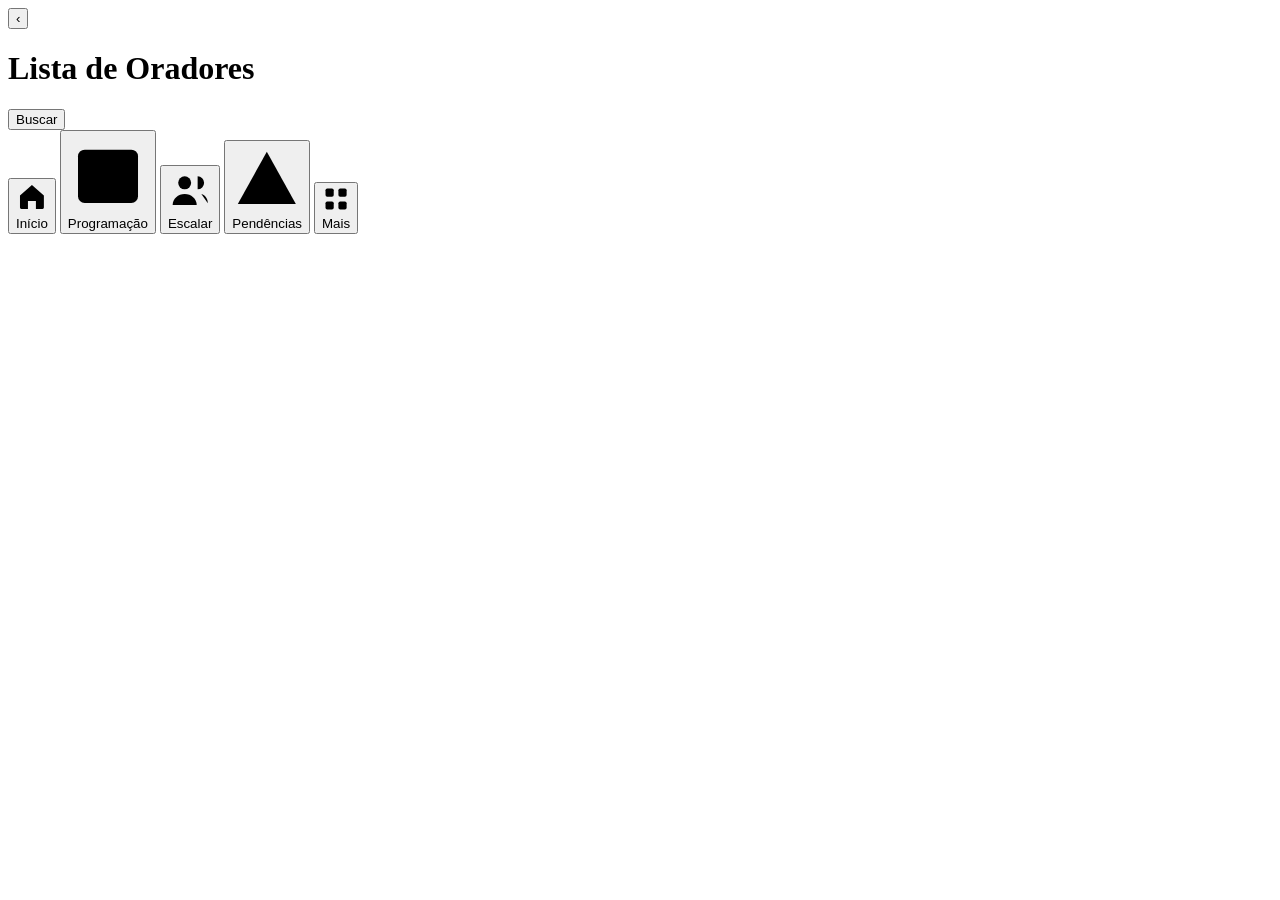
<file: template.html>
<!doctype html>
<html lang="pt-BR">
<head>
<meta charset="utf-8">
<meta name="viewport" content="width=device-width,initial-scale=1,viewport-fit=cover">
<meta name="theme-color" content="#1B5E7B">
<meta name="mobile-web-app-capable" content="yes">
<meta name="apple-mobile-web-app-capable" content="yes">
<link rel="manifest" href="manifest.json">
<link rel="icon" type="image/png" sizes="192x192" href="./icone_app_192.png">
<link rel="apple-touch-icon" href="./icone_app_192.png">
<title>Lista de Oradores</title>
<style>/*CSS*/</style>
</head>
<body>
<div id="app">
  <header id="top"><button id="back" aria-label="Voltar">‹</button><h1>Lista de Oradores</h1><button id="searchButton" data-go="busca" aria-label="Abrir busca geral">Buscar</button></header>
  <main id="view"></main>
  <nav id="tabs">
    <button data-go="inicio"><svg class="i" viewBox="0 0 24 24"><path d="M3 11l9-8 9 8v9a1 1 0 0 1-1 1h-5v-6H9v6H4a1 1 0 0 1-1-1z"/></svg>Início</button>
    <button data-go="prog"><svg class="i" viewBox="0 0 24 24"><rect x="3" y="5" width="18" height="16" rx="2"/><path d="M3 10h18M8 3v4M16 3v4"/></svg>Programação</button>
    <button data-go="escalar"><svg class="i" viewBox="0 0 24 24"><circle cx="9" cy="8" r="3.5"/><path d="M2.5 20c0-3.5 3-6 6.5-6s6.5 2.5 6.5 6"/><path d="M16 4.5a3.5 3.5 0 0 1 0 7M18 14c2.2.6 3.5 2.6 3.5 5"/></svg>Escalar</button>
    <button data-go="pend"><svg class="i" viewBox="0 0 24 24"><path d="M12 3l10 18H2z"/><path d="M12 10v5M12 18h.01"/></svg>Pendências</button>
    <button data-go="mais"><svg class="i" viewBox="0 0 24 24"><rect x="3" y="3" width="7" height="7" rx="1.5"/><rect x="14" y="3" width="7" height="7" rx="1.5"/><rect x="3" y="14" width="7" height="7" rx="1.5"/><rect x="14" y="14" width="7" height="7" rx="1.5"/></svg>Mais</button>
  </nav>
</div>
<div id="overlay"></div>
<div id="toast" role="status" aria-live="polite"></div>
<script>/*CORE*/</script>
<script>/*UI*/</script>
</body>
</html>
</file>
